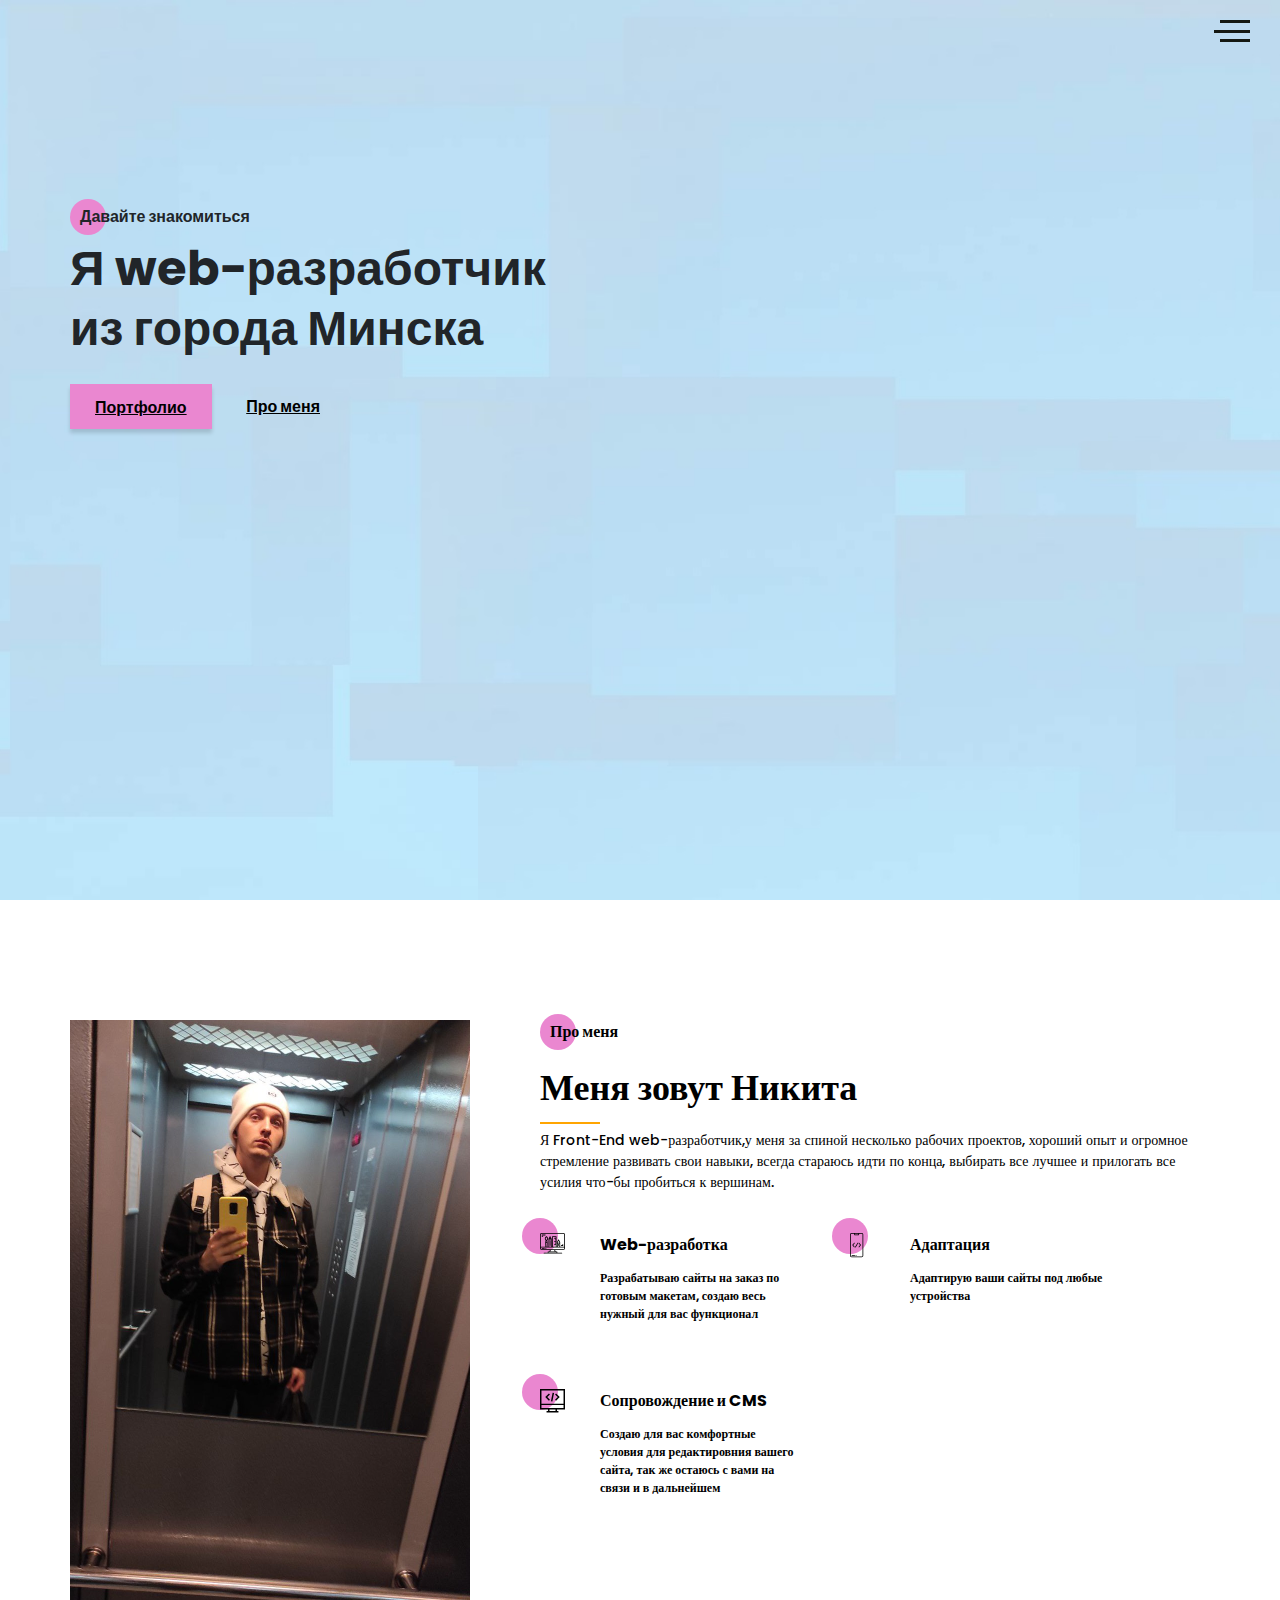
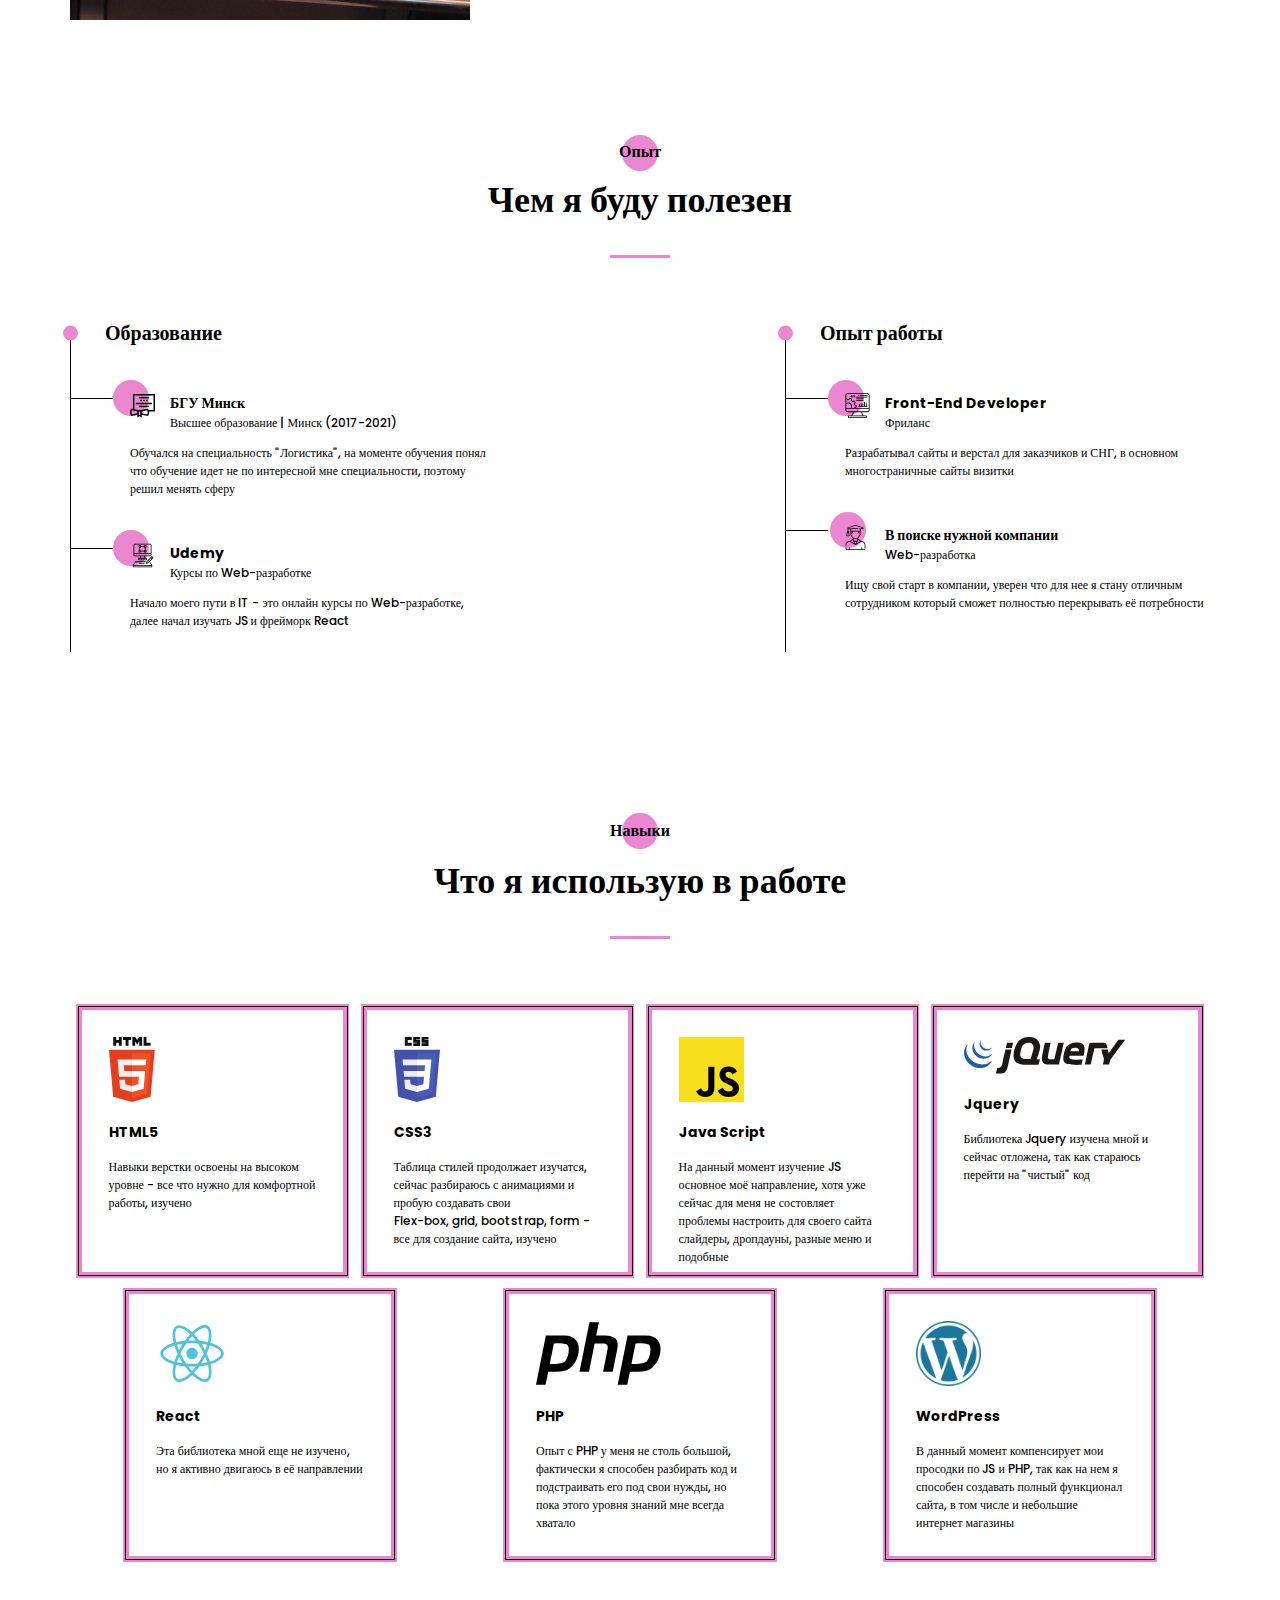
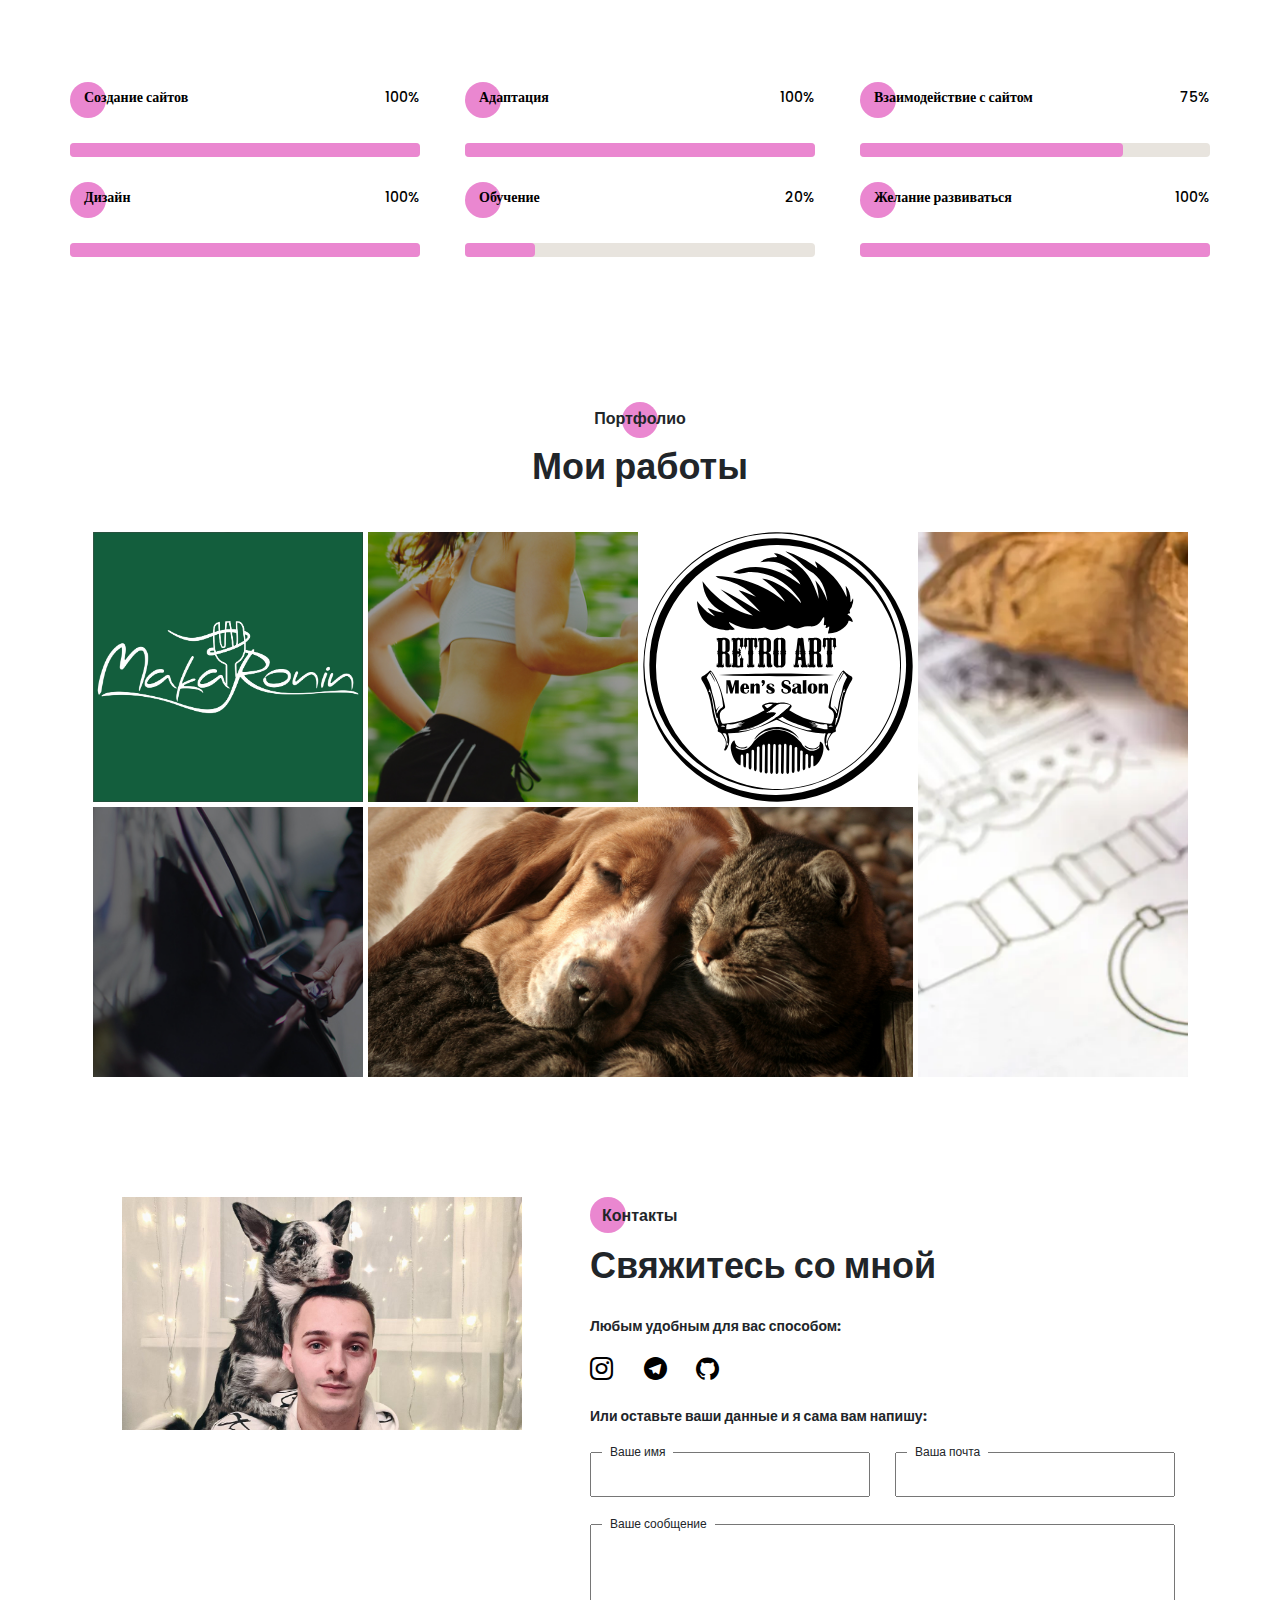
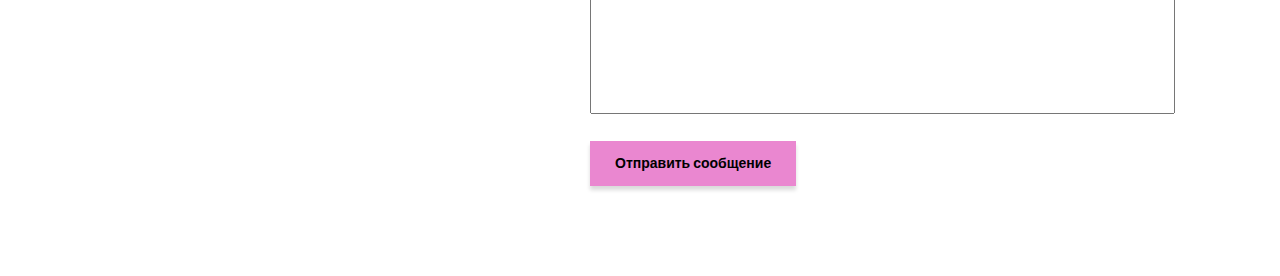
<file: src/index.html>
<!DOCTYPE html>
<html lang="ru">
<head>
    <meta charset="UTF-8">
    <meta name="viewport" content="width=device-width, initial-scale=1.0">
    <meta http-equiv="X-UA-Compatible" content="ie=edge">
    <title>Portfolio</title>
    <meta name="title" content="Мое портфолио">
    <meta name="description" content="Здесь вы сможете ознакомиться с моими работами и узнать больше обо мне">

    <!-- Open Graph / Facebook -->
    <meta property="og:type" content="website">
    <meta property="og:url" content="https://metatags.io/">
    <meta property="og:title" content="Мое портфолио">
    <meta property="og:description" content="Здесь вы сможете ознакомиться с моими работами и узнать больше обо мне">
    <meta property="og:image" content="https://metatags.io/assets/meta-tags-16a33a6a8531e519cc0936fbba0ad904e52d35f34a46c97a2c9f6f7dd7d336f2.png">

    <!-- Twitter -->
    <meta property="twitter:card" content="summary_large_image">
    <meta property="twitter:url" content="https://metatags.io/">
    <meta property="twitter:title" content="Мое портфолио">
    <meta property="twitter:description" content="Здесь вы сможете ознакомиться с моими работами и узнать больше обо мне">
    <meta property="twitter:image" content="https://metatags.io/assets/meta-tags-16a33a6a8531e519cc0936fbba0ad904e52d35f34a46c97a2c9f6f7dd7d336f2.png">

    <!-- Favicon  -->
    <link rel="apple-touch-icon" sizes="57x57" href="icons/favicon//apple-icon-57x57.png">
    <link rel="apple-touch-icon" sizes="60x60" href="icons/favicon//apple-icon-60x60.png">
    <link rel="apple-touch-icon" sizes="72x72" href="icons/favicon//apple-icon-72x72.png">
    <link rel="apple-touch-icon" sizes="76x76" href="icons/favicon//apple-icon-76x76.png">
    <link rel="apple-touch-icon" sizes="114x114" href="icons/favicon//apple-icon-114x114.png">
    <link rel="apple-touch-icon" sizes="120x120" href="icons/favicon//apple-icon-120x120.png">
    <link rel="apple-touch-icon" sizes="144x144" href="icons/favicon//apple-icon-144x144.png">
    <link rel="apple-touch-icon" sizes="152x152" href="icons/favicon//apple-icon-152x152.png">
    <link rel="apple-touch-icon" sizes="180x180" href="icons/favicon//apple-icon-180x180.png">
    <link rel="icon" type="image/png" sizes="192x192"  href="icons/favicon//android-icon-192x192.png">
    <link rel="icon" type="image/png" sizes="32x32" href="icons/favicon//favicon-32x32.png">
    <link rel="icon" type="image/png" sizes="96x96" href="icons/favicon//favicon-96x96.png">
    <link rel="icon" type="image/png" sizes="16x16" href="icons/favicon//favicon-16x16.png">
    <link rel="manifest" href="icons/favicon//manifest.json">
    <meta name="msapplication-TileColor" content="#ffffff">
    <meta name="msapplication-TileImage" content="icons/favicon//ms-icon-144x144.png">
    <meta name="theme-color" content="#ffffff">

    <link rel="stylesheet" href="css/style.min.css">
    <link rel="stylesheet" href="css/bootstrap-reboot.min.css">
    <link rel="stylesheet" href="css/fonts.css">
</head>
<body>
    <a class="up" href="#up"><span class="icon-circle-up"></span></a>

    <aside class="sidepanel">
        <a href="https://www.instagram.com/invites/contact/?i=1by5wx8oc9tmt&utm_content=makphuv" class="sidepanel__link"><span class="icon-instagram"></span></a>
        <a href="https://t.me/Milinera" class="sidepanel__link"><span class="icon-telegram"></span></a>
        <a href="#" class="sidepanel__link"><span class="icon-github"></span></a>
        <div class="sidepanel__divider"></div>
        <div class="sidepanel__text"><span>Социальные сети</span></div>
    </aside>

    <div class="menu">
        <div class="menu__block">
            <div class="menu__close">
                <svg width="29" height="30" viewBox="0 0 29 30" fill="none" xmlns="http://www.w3.org/2000/svg">
                    <path d="M17.1568 14.5231L28.4489 3.23075C29.1837 2.49623 29.1837 1.30861 28.4489 0.574085C27.7144 -0.160437 26.5267 -0.160437 25.7922 0.574085L14.4998 11.8665L3.20781 0.574085C2.47295 -0.160437 1.28567 -0.160437 0.551149 0.574085C-0.183716 1.30861 -0.183716 2.49623 0.551149 3.23075L11.8432 14.5231L0.551149 25.8155C-0.183716 26.55 -0.183716 27.7376 0.551149 28.4721C0.917206 28.8385 1.39852 29.0226 1.87948 29.0226C2.36045 29.0226 2.84141 28.8385 3.20781 28.4721L14.4998 17.1798L25.7922 28.4721C26.1586 28.8385 26.6396 29.0226 27.1205 29.0226C27.6015 29.0226 28.0825 28.8385 28.4489 28.4721C29.1837 27.7376 29.1837 26.55 28.4489 25.8155L17.1568 14.5231Z" fill="black"/>
                </svg>
            </div>

            <nav>
                <ul class="menu__list">
                    <li class="menu__link"><a href="#me">ПРО МЕНЯ</a></li>
                    <li class="menu__link"><a href="#resume">МОЙ ОПЫТ</a></li>
                    <li class="menu__link"><a href="#skills">МОИ НАВЫКИ</a></li>
                    <li class="menu__link"><a href="#progect">МОИ РАБОТЫ</a></li>
                    <li class="menu__link"><a href="#contacts">КОНТАКТЫ</a></li>
                </ul>
            </nav>

            <div class="menu__social">
                <a href="">
                    <span class="icon-telegram"></span>
                </a>
                <a href="">
                    <span class="icon-github"></span>                       
                </a>
                <a href="">
                    <span class="icon-instagram"></span>                       
                </a>
            </div>
        </div>
        <div class="menu__overlay"></div>
    </div>

    <section class="promo" id="up">
        <div class="hamburger">
            <span></span>
            <span class="long"></span>
            <span></span>
        </div>
        <div class="container">
            <div class="title title_fz16 promo__subtitle">Давайте знакомиться</div>
            <h1 class="title promo__title title_fz48">Я web-разработчик <br>из города Минска</h1>
            <div class="promo__btns">
                <a href="#" class="promo__link btn">Портфолио</a>
                <a href="#" class="promo__link">Про меня</a>
            </div>
        </div>
    </section>

    <section class="me" id="me">
        <div class="container">
            <img src="img/123.jpg" alt="#" class="me__img">
            <div class="me__blocks">
                <div class="me__mainblock">
                    <h2 class="me__mainblock_subheader">Про меня</h2>
                    <div class="me__mainblock_header">Меня зовут Никита</div>
                    <div class="me__mainblock_wrap"></div>
                    <div class="me__mainblock_descr">Я Front-End web-разработчик,у меня за спиной несколько рабочих проектов, хороший опыт и огромное стремление развивать свои навыки, всегда стараюсь идти по конца, выбирать все лучшее и прилогать все усилия что-бы пробиться к вершинам.</div>
                </div>
                <div class="me__subblock">
                    <div class="me__skills">
                        <img class="me__skills_img" src="icons/about_me/design.svg" alt="">
                        <div class="me__skills_header">Web-разработка</div>
                        <div class="me__skills_descr">Разрабатываю сайты на заказ по готовым макетам, создаю весь нужный для вас функционал</div>
                    </div>
                    <div class="me__skills">
                        <img class="me__skills_img" src="icons/about_me/mobile_dev.svg" alt="">
                        <div class="me__skills_header">Адаптация</div>
                        <div class="me__skills_descr">Адаптирую ваши сайты под любые устройства</div>
                    </div>
                    <div class="me__skills">
                        <img class="me__skills_img" src="icons/about_me/web_development.svg" alt="">
                        <div class="me__skills_header">Сопровождение и CMS</div>
                        <div class="me__skills_descr">Создаю для вас комфортные условия для редактировния вашего сайта, так же остаюсь с вами на связи и в дальнейшем</div>
                    </div>
                </div>
            </div>
        </div>
    </section>

    <section class="resume">
        <div class="container">
            <div class="resume__title">Опыт</div>
            <div class="resume__subtitle">Чем я буду полезен</div>
            <div class="resume__diveder"></div>

            <div class="resume__ul">
                <div class="resume__ul_first">
                    <div class="resume__ul_title">Образование</div>
                    <div class="resume__ul_li">
                        <div class="resume__li_img"><img src="icons/experience/courses.svg" alt=""></div>
                        <div class="resume__li_title">БГУ Минск</div>
                        <div class="resume__li_subtitle">Высшее образование | Минск (2017-2021)</div>
                        <div class="resume__li_descr"> Обучался на специальность "Логистика", на моменте обучения понял что обучение идет не по интересной мне специальности, поэтому решил менять сферу</div>
                    </div>
                    <div class="resume__ul_li">
                        <div class="resume__li_img"><img src="icons/experience/designer.svg" alt=""></div>
                        <div class="resume__li_title">Udemy</div>
                        <div class="resume__li_subtitle">Курсы по Web-разработке </div>
                        <div class="resume__li_descr">Начало моего пути в IT - это онлайн курсы по Web-разработке, далее начал изучать JS и фрейморк React</div>
                    </div>
                </div>

                <div class="resume__ul_second" id="resume">
                    <div class="resume__ul_title">Опыт работы</div>
                    <div class="resume__ul_li">
                        <div class="resume__li_img"><img src="icons/experience/developer.svg" alt=""></div>
                        <div class="resume__li_title">Front-End Developer</div>
                        <div class="resume__li_subtitle">Фриланс</div>
                        <div class="resume__li_descr">Разрабатывал сайты и верстал для заказчиков и СНГ, в основном многостраничные сайты визитки</div>
                    </div>
                    <div class="resume__ul_li">
                        <div class="resume__li_img"><img src="icons/experience/university.svg" alt=""></div>
                        <div class="resume__li_title">В поиске нужной компании</div>
                        <div class="resume__li_subtitle">Web-разработка</div>
                        <div class="resume__li_descr">Ищу свой старт в компании, уверен что для нее я стану отличным сотрудником который сможет полностью перекрывать её потребности</div>
                    </div>
                </div>
            </div>
        </div>
    </section>

    <section class="skills" id="skills">
        <div class="container">
            <h2 class="skills__title">Навыки</h2>
            <div class="skills__subtitle">Что я использую в работе</div>
            <div class="skills__divider"></div>

            <div class="skills__table">
                <div class="skills__wraper">
                    <div class="skills__img"><img src="icons/skills/html5.svg" alt=""></div>
                    <div class="skills__name">HTML5</div>
                    <div class="skills__descr">Навыки верстки освоены на высоком уровне - все что нужно для комфортной работы, изучено</div>
                </div>
                <div class="skills__wraper">
                    <div class="skills__img"><img src="icons/skills/css3.svg" alt=""></div>
                    <div class="skills__name">CSS3</div>
                    <div class="skills__descr">Таблица стилей продолжает изучатся, сейчас разбираюсь с анимациями и пробую создавать свои<br>Flex-box, grid, bootstrap, form - все для создание сайта, изучено</div>
                </div>
                <div class="skills__wraper">
                    <div class="skills__img"><img src="icons/skills/js.svg" alt=""></div>
                    <div class="skills__name">Java Script</div>
                    <div class="skills__descr">На данный момент изучение JS основное моё направление, хотя уже сейчас для меня не состовляет проблемы настроить для своего сайта слайдеры, дропдауны, разные меню и подобные</div>
                </div>
                <div class="skills__wraper">
                    <div class="skills__img"><img src="icons/skills/jquery.svg" alt=""></div>
                    <div class="skills__name">Jquery</div>
                    <div class="skills__descr">Библиотека Jquery изучена мной и сейчас отложена, так как стараюсь перейти на "чистый" код</div>
                </div>
                <div class="skills__wraper">
                    <div class="skills__img"><img src="icons/skills/react.svg" alt=""></div>
                    <div class="skills__name">React</div>
                    <div class="skills__descr">Эта библиотека мной еще не изучено, но я активно двигаюсь в её направлении</div>
                </div>
                <div class="skills__wraper">
                    <div class="skills__img"><img src="icons/skills/php-logo.svg" alt=""></div>
                    <div class="skills__name">PHP</div>
                    <div class="skills__descr">Опыт с PHP у меня не столь большой, фактически я способен разбирать код и подстраивать его под свои нужды, но пока этого уровня знаний мне всегда хватало</div>
                </div>
                <div class="skills__wraper">
                    <div class="skills__img"><img src="icons/skills/WordPress_blue_logo.svg.png" alt=""></div>
                    <div class="skills__name">WordPress</div>
                    <div class="skills__descr">В данный момент компенсирует мои просодки по JS и PHP, так как на нем я способен создавать полный функционал сайта, в том числе и небольшие интернет магазины</div>
                </div>
            </div>

            <div class="skills__points">
                <div class="skills__point">
                    <div class="skills__number">Создание сайтов</div>
                    <div class="skills__percent">100%</div>
                    <div class="skills__case"></div>
                    <div class="skills__complete"></div>
                </div>
                <div class="skills__point">
                    <div class="skills__number">Адаптация</div>
                    <div class="skills__percent">100%</div>
                    <div class="skills__case"></div>
                    <div class="skills__complete"></div>
                </div>
                <div class="skills__point">
                    <div class="skills__number">Взаимодействие с сайтом</div>
                    <div class="skills__percent">75%</div>
                    <div class="skills__case"></div>
                    <div class="skills__complete"></div>
                </div>
                <div class="skills__point">
                    <div class="skills__number">Дизайн</div>
                    <div class="skills__percent">100%</div>
                    <div class="skills__case"></div>
                    <div class="skills__complete"></div>
                </div>
                <div class="skills__point">
                    <div class="skills__number">Обучение</div>
                    <div class="skills__percent">20%</div>
                    <div class="skills__case"></div>
                    <div class="skills__complete"></div>
                </div>
                <div class="skills__point">
                    <div class="skills__number">Желание развиваться</div>
                    <div class="skills__percent">100%</div>
                    <div class="skills__case"></div>
                    <div class="skills__complete"></div>
                </div>
            </div>
        </div>
    </section>

    <section class="progect" id="progect">
        <div class="container">
            <div class="title progect__title title_fz16">Портфолио</div>
            <div class="title progect__subtitle">Мои работы</div>

            <div class="progect__wrapper">
                <a href="https://makaronin.by/" class="progect__item"><img  src="img/works/macprons.jpg" alt=""></a>
                <a href="3.cloak/" class="progect__item"><img class="ocup" src="img/works/pulse.jpg" alt=""><div class="test">Учебный проект</div></a>
                <a href="https://retroart.by/" class="progect__item"><img src="img/works/barber.svg" alt=""></a>
                <a href="https://zavet-mastericons.ru/" class="progect__item horz"><img src="img/works/promo-slider.jpg" alt=""></a>
                <a href="2.UBER/" class="progect__item"><img class="ocup" src="img/works/uber.jpg" alt=""><div class="test">Учебный проект</div></a>
                <a href="https://animal-hospital-3900.business.site/" class="progect__item vert"><img src="img/works/zoo.jpg" alt=""></a>
            </div>
        </div>
    </section>

    <section class="contacts" id="contacts">
        <div class="container">
            <div class="contacts__wrapper">
                <div class="contacts__photo">
                    <img src="img/321.jpg" alt="photo">
                </div>
                <div class="contacts__descr">
                    <h2 class="title title_fz16 contacts__title">Контакты</h2>
                    <div class="title title_fz36 contacts__subtitle">Свяжитесь со мной</div>
                    <div class="divider"></div>

                    <div class="title title_fz14 contacts__text">
                        Любым удобным для вас способом:
                    </div>
                    <div class="contacts__social">
                        <a href="https://www.instagram.com/invites/contact/?i=1by5wx8oc9tmt&utm_content=makphuv" class="contacts__link">
                            <span class="icon-instagram"></span>
                        </a>
                        <a href="https://t.me/Milinera" class="contacts__link">
                            <span class="icon-telegram"></span>
                        </a>
                        <a href="#" class="contacts__link">
                            <span class="icon-github"></span>
                        </a>
                    </div>
                    <div class="title title_fz14 contacts__text">
                        Или оставьте ваши данные и я сама вам напишу:
                    </div>

                    <form action="#" class="contacts__form">
                        <div class="contacts__input">
                            <input name="name" id="name" type="text">
                            <label for="name">Ваше имя</label>
                        </div>
                        <div class="contacts__input">
                            <input name="email" id="email" type="email">
                            <label for="email">Ваша почта</label>
                        </div>
                        <div class="contacts__textarea">
                            <textarea name="text" id="text"></textarea>
                            <label for="text">Ваше сообщение</label>
                        </div>
                        <div class="contacts__btn_form">
                            <button class="contacts__btn btn">Отправить сообщение</button>
                        </div>
                    </form>
                </div>
            </div>
        </div>
    </section>

    <script src="js/script.js"></script>
</body>
</html>
</file>
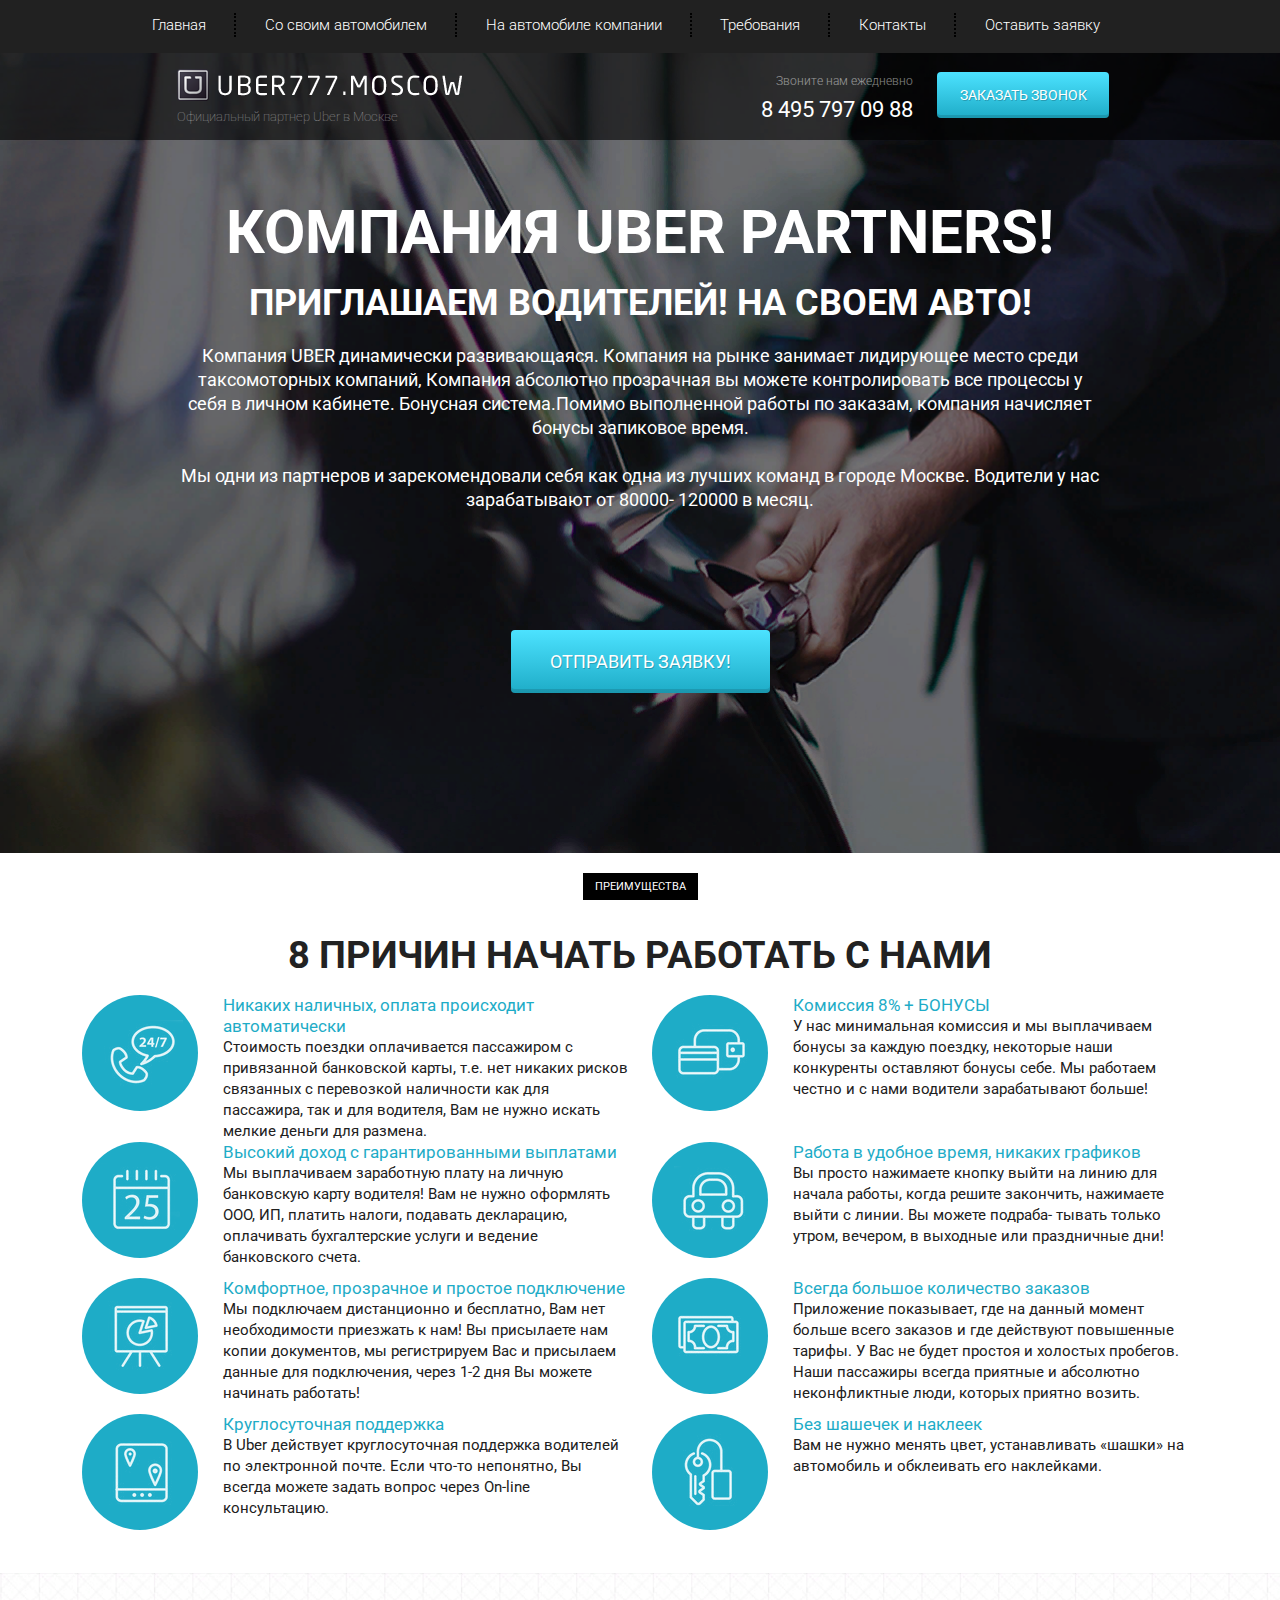
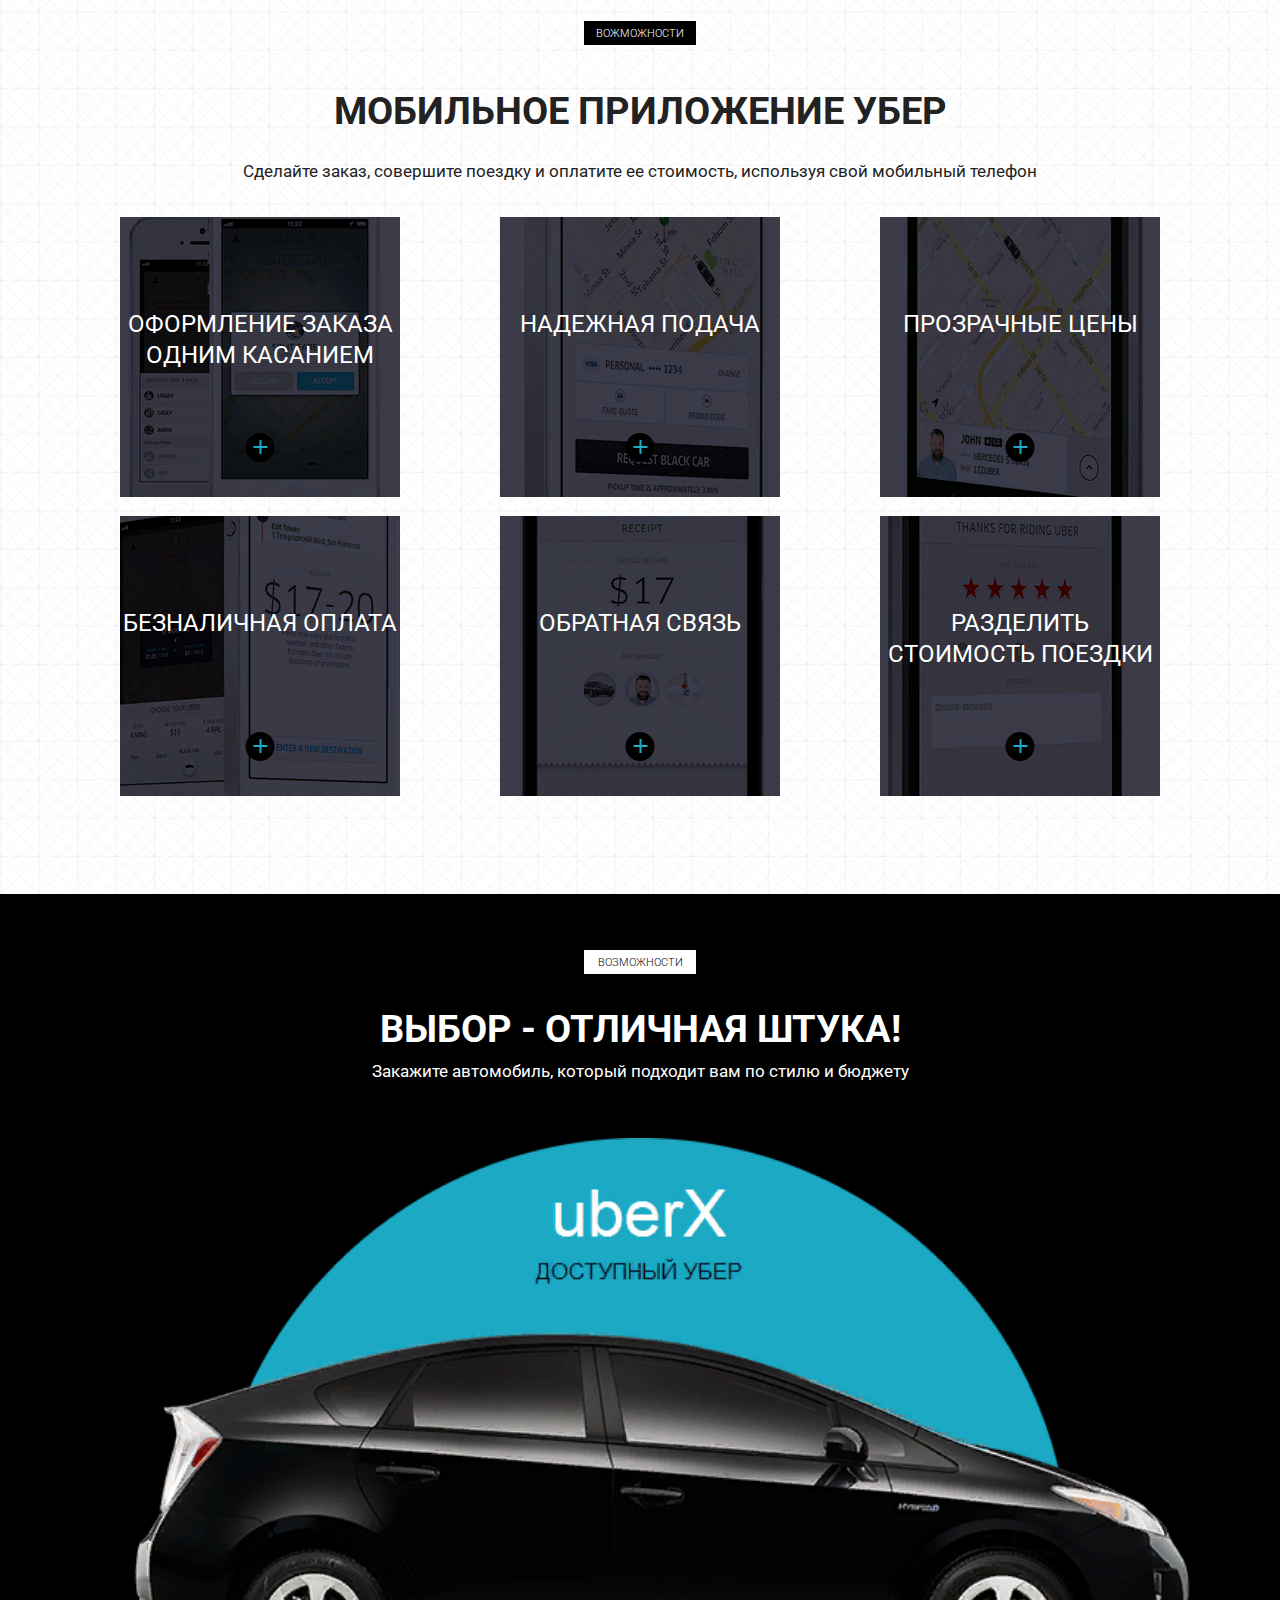
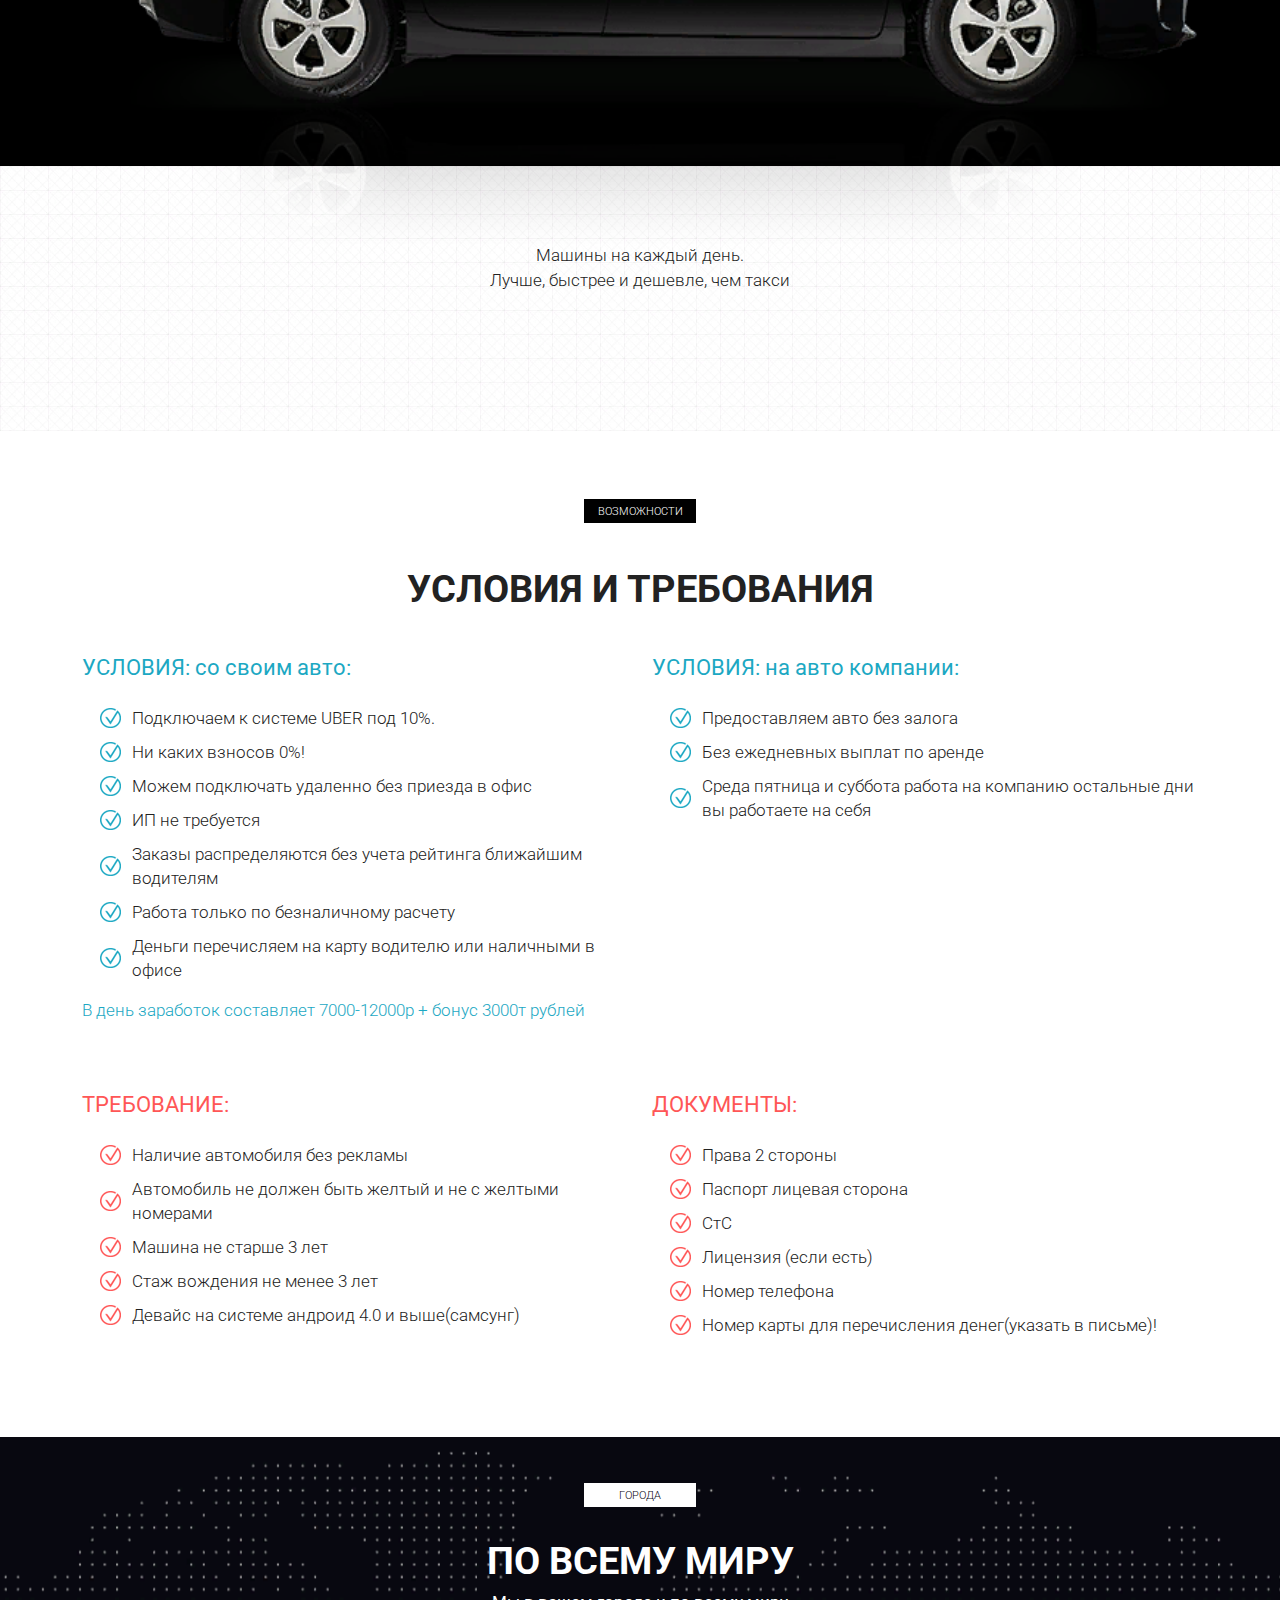
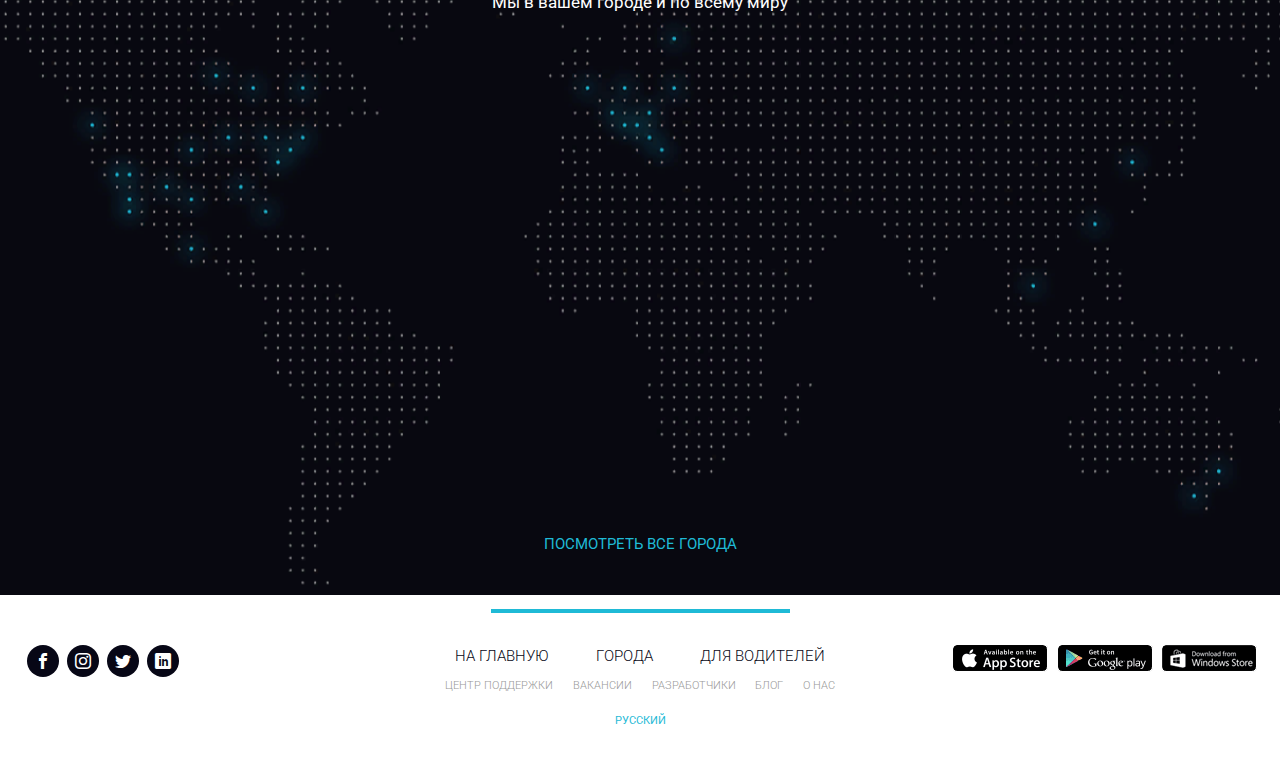
<file: src/2.UBER/index.html>
<!DOCTYPE html>
<html lang="en">
<head>
    <meta charset="UTF-8">
    <meta http-equiv="X-UA-Compatible" content="IE=edge">
    <meta name="viewport" content="width=device-width, initial-scale=1.0">
    <title>UBER</title>
    <link href="https://fonts.googleapis.com/css2?family=Roboto:wght@300;400;700&display=swap" rel="stylesheet">
    <link rel="stylesheet" href="css/fontsicons.css">
    <link rel="stylesheet" href="css/bootstrap-grid.min.css">
    <link rel="stylesheet" href="css/bootstrap-reboot.min.css">
    <link rel="stylesheet" href="css/style.min.css">

</head>
<body>
    <div class="header_back">

    </div>
    <header id="header">
        <nav>
            <div class="container">
                <ul class="menu">
                    <li class="menu_item"><a href="#header" class="menu_link">Главная</a></li>
                    <li class="menu_item"><a href="#require_title" class="menu_link">Со своим автомобилем</a></li>
                    <li class="menu_item"><a href="#require_block" class="menu_link">На автомобиле компании</a></li>
                    <li class="menu_item"><a href="#require_block " class="menu_link">Требования</a></li>
                    <li class="menu_item"><a href="#footer_divider" class="menu_link">Контакты</a></li>
                    <li class="menu_item"><a href="#" class="menu_link">Оставить заявку</a></li>
                </ul>
            </div>
            <div class="hamburger">
                <span></span>
                <span></span>
                <span></span>
            </div>
        </nav>
        <div class="supheader">
            <div class="container">
                <div class="row">
                    <div class="col-6 col-md-4 offset-md-1">
                        <a href="#" class="supheader_logo"><img src="img/Uber.png" alt="logo"></a>
                        <div class="supheader_official">Официальный партнер Uber в Москве</div>
                    </div>
    
                    <div class="xs-hidden col-6 col-md-3 offset-md-1 col-xl-2 offset-xl-2">
                        <div class="supheader_call">Звоните нам ежедневно</div>
                        <a href="tel:84957970988" class="supheader_phone">8 495 797 09 88</a>
                    </div>
    
                    <div class="col-md-3 col-xl-2 col-6">
                        <a href="tel:84957970988" class="xs-visible supheader_phone">8 495 797 09 88</a>
                        <button class="supheader_btn">заказать звонок</button>
                    </div>
                </div>
            </div>
        </div>
    </header>

    <section class="promo" id="promo">
        <div class="container">
            <div class="row">
                <div class="col-md-12 offset-md-0 col-lg-10 offset-lg-1">
                    <h1 class="promo_header">КОМПАНИЯ UBER PARTNERS!</h1>
                    <h2 class="promo_supheader">ПРИГЛАШАЕМ ВОДИТЕЛЕЙ! НА СВОЕМ АВТО!</h2>
                    <div class="promo_descr">Компания UBER  динамически развивающаяся. Компания на рынке занимает лидирующее место среди таксомоторных компаний, Компания абсолютно прозрачная вы можете контролировать все процессы у себя в личном кабинете. Бонуcная система.Помимо выполненной работы по заказам, компания начисляет бонусы запиковое время.
                    <br><br>
                    Мы одни из партнеров и зарекомендовали себя как одна из лучших команд в городе Москве.  Водители у нас зарабатывают от 80000- 120000 в месяц.</div>
                    <button class="promo_btn">ОТПРАВИТЬ ЗАЯВКУ!</button>
                </div>
            </div>
        </div>
    </section>

    <section class="reasons" id="reasons">
        <div class="container">
            <div class="reasons_plus">преимущества</div>

            <h2 class="reasons_header">8 причин начать работать с нами</h2>

            <div class="row">
                <div class="col-12 col-md-6">
                    <div class="reasons_round">
                        <img src="icons/1.png" alt="#" class="reasons_img">
                    </div>
                    <div class="reasons_descr">Никаких наличных, оплата происходит автоматически </div>
                    <div class="reasons_supdescr">Стоимость поездки оплачивается пассажиром с привязанной банковской карты, т.е. нет никаких рисков связанных с перевозкой наличности как для пассажира, так и для водителя, Вам не нужно искать мелкие деньги для размена.
                    </div>
                </div>
                <div class="col-12 col-md-6">
                    <div class="reasons_round">
                        <img src="icons/2.png" alt="#" class="reasons_img">
                    </div>
                    <div class="reasons_descr">Комиссия 8% + БОНУСЫ </div>
                    <div class="reasons_supdescr">У нас минимальная комиссия и мы выплачиваем бонусы за каждую поездку, некоторые наши конкуренты оставляют бонусы себе. Мы работаем честно и с нами водители зарабатывают больше!
                    </div>
                </div>
                <div class="col-12 col-md-6">
                    <div class="reasons_round">
                        <img src="icons/3.png" alt="#" class="reasons_img">
                    </div>
                    <div class="reasons_descr">Высокий доход с гарантированными выплатами </div>
                    <div class="reasons_supdescr">Мы выплачиваем заработную плату на личную банковскую карту водителя! Вам не нужно оформлять ООО, ИП, платить налоги, подавать декларацию, оплачивать бухгалтерские услуги и ведение банковского счета.
                    </div>
                </div>
                <div class="col-12 col-md-6">
                    <div class="reasons_round">
                        <img src="icons/4.png" alt="#" class="reasons_img">
                    </div>

                    <div class="reasons_descr">Работа в удобное время, никаких графиков </div>
                    <div class="reasons_supdescr">Вы просто нажимаете кнопку выйти на линию для начала работы, когда решите закончить, нажимаете выйти с линии. Вы можете подраба-
                        тывать только утром, вечером, в выходные или праздничные дни! 
                    </div>
                </div>
                <div class="col-12 col-md-6">
                    <div class="reasons_round">
                        <img src="icons/5.png" alt="#" class="reasons_img">
                    </div>

                    <div class="reasons_descr">Комфортное, прозрачное и простое подключение</div>
                    <div class="reasons_supdescr">Мы подключаем дистанционно и бесплатно, Вам нет необходимости приезжать к нам! Вы присылаете нам копии документов, мы регистрируем Вас и присылаем данные для подключения, через 1-2 дня Вы можете начинать работать!</div>
                </div>
                <div class="col-12 col-md-6">
                    <div class="reasons_round">
                        <img src="icons/6.png" alt="#" class="reasons_img">
                    </div>
                    <div class="reasons_descr">Всегда большое количество заказов </div>
                    <div class="reasons_supdescr">Приложение показывает, где на данный момент больше всего заказов и где действуют повышенные тарифы. У Вас не будет простоя и холостых пробегов. Наши пассажиры всегда приятные и абсолютно неконфликтные люди, которых приятно возить. </div>
                </div>
                <div class="col-12 col-md-6">
                    <div class="reasons_round">
                        <img src="icons/7.png" alt="#" class="reasons_img">
                    </div>

                    <div class="reasons_descr">Круглосуточная поддержка </div>
                    <div class="reasons_supdescr">В Uber действует круглосуточная поддержка водителей по электронной почте. Если что-то непонятно, Вы всегда можете задать вопрос через On-line консультацию.</div>
                </div>
                <div class="col-12 col-md-6">
                    <div class="reasons_round">
                        <img src="icons/8.png" alt="#" class="reasons_img">
                    </div>
                    <div class="reasons_descr">Без шашечек и наклеек </div>
                    <div class="reasons_supdescr">Вам не нужно менять цвет, устанавливать «шашки» на автомобиль и обклеивать его наклейками.</div>
                </div>
            </div>
        </div>
    </section>

    <section class="mobile" id="mobile">
        <div class="container">
            <div class="label">Вожможности</div>
            <div class="title">мобильное приложение убер</div>
            <div class="subtitle">Сделайте заказ, совершите поездку и оплатите ее стоимость, используя свой мобильный телефон</div>

            <div class="row">
                <div class="col-md-4 col-6">
                    <div class="mobile_item mobile_item_1">
                        <div class="mobile_item_suptitle">оформление заказа одним касанием</div>
                        <div class="mobile_item_plus"></div>
                    </div>
                </div>
                <div class="col-md-4 col-6">
                    <div class="mobile_item mobile_item_2">
                        <div class="mobile_item_suptitle">надежная подача</div>
                        <div class="mobile_item_plus"></div>
                    </div>
                </div>
                <div class="col-md-4 col-6">
                    <div class="mobile_item mobile_item_3">
                        <div class="mobile_item_suptitle">прозрачные цены</div>
                        <div class="mobile_item_plus"></div>
                    </div>
                </div>
                <div class="col-md-4 col-6">
                    <div class="mobile_item mobile_item_4">
                        <div class="mobile_item_suptitle">безналичная оплата</div>
                        <div class="mobile_item_plus"></div>
                    </div>
                </div>
                <div class="col-md-4 col-6">
                    <div class="mobile_item mobile_item_5">
                        <div class="mobile_item_suptitle">обратная связь</div>
                        <div class="mobile_item_plus"></div>
                    </div>
                </div>
                <div class="col-md-4 col-6">
                    <div class="mobile_item mobile_item_6">
                        <div class="mobile_item_suptitle">разделить стоимость поездки</div>
                        <div class="mobile_item_plus"></div>
                    </div>
                </div>
            </div>
        </div>
    </section>

    <section class="car" id="car">
        <div class="container">
            <div class="label">Возможности</div>
            <div class="title">Выбор - отличная штука!</div>
            <div class="subtitle">Закажите автомобиль, который подходит вам по стилю и бюджету</div>
            <img src="img/car.png" alt="" class="car_img">
            <div class="car_discr">Машины на каждый день.<br>Лучше, быстрее и дешевле, чем такси</div>
        </div>
    </section>

    <section class="require" id=""require>
        <div class="container">
            <div class="label">возможности</div>
            <div class="title">условия и требования</div>
            <div class="row">
                <div class="col-md-6" id="require_block">
                    <div class="require_block">
                        <div class="require_title" id="require_title">УСЛОВИЯ: со своим авто:</div>
                        <ul class="require_list">
                            <li>Подключаем к системе UBER  под 10%.</li>
                            <li>Ни каких взносов  0%!</li>
                            <li>Можем подключать удаленно без приезда в офис</li>
                            <li>ИП не требуется</li>
                            <li>Заказы распределяются без учета рейтинга ближайшим водителям</li>
                            <li>Работа только по безналичному расчету</li>
                            <li>Деньги перечисляем на карту водителю или наличными в офисе</li>
                        </ul>
                        <div class="require_descr">В день заработок составляет 7000-12000р + бонус 3000т рублей</div>
                    </div>
                </div>
                <div class="col-md-6">
                    <div class="require_block">
                        <div class="require_title">УСЛОВИЯ: на авто компании:</div>
                        <ul class="require_list">
                            <li>Предоставляем авто без залога</li>
                            <li>Без ежедневных выплат по аренде</li>
                            <li>Среда пятница и суббота работа на компанию остальные дни вы работаете на себя</li>
                        </ul>
                    </div>
                </div>
                <div class="col-md-6">
                    <div class="require_block require_block_nmb warning">
                        <div class="require_title">ТРЕБОВАНИЕ:</div>
                        <ul class="require_list">
                            <li>Наличие автомобиля без рекламы</li>
                            <li>Автомобиль не должен быть желтый и не с желтыми номерами</li>
                            <li>Машина не старше 3 лет</li>
                            <li>Стаж вождения не менее 3 лет</li>
                            <li>Девайс на системе андроид 4.0 и выше(самсунг)</li>
                        </ul>
                    </div>
                </div>
                <div class="col-md-6">
                    <div class="require_block require_block_nmb warning">
                        <div class="require_title">ДОКУМЕНТЫ:</div>
                        <ul class="require_list">
                            <li>Права 2 стороны</li>
                            <li>Паспорт лицевая сторона</li>
                            <li>СтС</li>
                            <li>Лицензия (если есть)</li>
                            <li>Номер телефона</li>
                            <li>Номер карты для перечисления денег(указать в письме)!</li>
                        </ul>
                    </div>
                </div>
            </div>
        </div>
    </section>

    <section class="world" id="world">
        <div class="container">
            <div class="label">города</div>
            <div class="title">По всему миру</div>
            <div class="sub_title">Мы в вашем городе и по всему миру</div>
            <a href="#" class="world_link">посмотреть все города</a>
        </div>
    </section>

    <footer>
        <div class="footer_divider" id="footer_divider"></div>
        <div class="footer_wrapper">
            <div>
                <div class="footer_social">
                    <a href="#" class="footer_social_item">
                        <span class="icon-facebook"></span>
                    </a>
                    <a href="#" class="footer_social_item">
                        <span class="icon-instagram"></span>
                    </a>
                    <a href="#" class="footer_social_item">
                        <span class="icon-twitter"></span>
                    </a>
                    <a href="#" class="footer_social_item">
                        <span class="icon-linkedin"></span>
                    </a>
                </div>
            </div>
            <div>
                <div class="footer_links">
                    <div class="footer_links_main">
                        <a href="#">на главную</a>
                        <a href="#">города</a>
                        <a href="#">для водителей</a>
                    </div>
                    <div class="footer_links_sub">
                        <a href="#">центр поддержки</a>
                        <a href="#">вакансии</a>
                        <a href="#">разработчики</a>
                        <a href="#">блог</a>
                        <a href="#">о нас</a>
                    </div>
                    <a href="#" class="footer_links_lang">Русский</a>
                </div>
            </div>
            <div>
                <div class="footer_mobile">
                    <a href="#">
                        <img src="img/image_part_001.png" alt="App Store">
                    </a>
                    <a href="#">
                        <img src="img/image_part_002.png" alt="Google play">
                    </a>
                    <a href="#">
                        <img src="img/image_part_003.png" alt="Windows store">
                    </a>
                </div>
            </div>
        </div>
    </footer>  
    
    <script src="js/script.js"></script>
</body>
</html>
</file>
<file: src/css/fonts.css>
@font-face {
  font-family: 'icomoon';
  src:  url('../fonts/icon/icomoon.eot?5xj7e0');
  src:  url('../fonts/icon/icomoon.eot?5xj7e0#iefix') format('embedded-opentype'),
    url('../fonts/icon/icomoon.ttf?5xj7e0') format('truetype'),
    url('../fonts/icon/icomoon.woff?5xj7e0') format('woff'),
    url('../fonts/icon/icomoon.svg?5xj7e0#icomoon') format('svg');
  font-weight: normal;
  font-style: normal;
}

[class^="icon-"], [class*=" icon-"] {
  /* use !important to prevent issues with browser extensions that change fonts */
  font-family: 'icomoon' !important;
  font-style: normal;
  font-weight: normal;
  font-variant: normal;
  text-transform: none;
  line-height: 1;
  
  /* Enable Ligatures ================ */
  letter-spacing: 0;
  -webkit-font-feature-settings: "liga";
  -moz-font-feature-settings: "liga=1";
  -moz-font-feature-settings: "liga";
  -ms-font-feature-settings: "liga" 1;
  font-feature-settings: "liga";
  -webkit-font-variant-ligatures: discretionary-ligatures;
  font-variant-ligatures: discretionary-ligatures;

  /* Better Font Rendering =========== */
  -webkit-font-smoothing: antialiased;
  -moz-osx-font-smoothing: grayscale;
}

.icon-instagram:before {
  content: "\ea92";
}
.icon-telegram:before {
  content: "\ea95";
}
.icon-github:before {
  content: "\eab0";
}
</file>
<file: src/2.UBER/css/fontsicons.css>
@font-face {
  font-family: 'icomoon';
  src:  url('../fonts/icomoon.svg');
  src:  url('../fonts/icomoon.eot') format('embedded-opentype'),
    url('../fonts/icomoon.ttf') format('truetype'),
    url('../fonts/icomoon.woff') format('woff'),
    url('../fonts/icomoon.svg') format('svg');
  font-weight: normal;
  font-style: normal;
  font-display: block;
}

[class^="icon-"], [class*=" icon-"] {
  /* use !important to prevent issues with browser extensions that change fonts */
  font-family: 'icomoon' !important;
  font-style: normal;
  font-weight: normal;
  font-variant: normal;
  text-transform: none;
  line-height: 1;

  /* Better Font Rendering =========== */
  -webkit-font-smoothing: antialiased;
  -moz-osx-font-smoothing: grayscale;
}

.icon-facebook:before {
  content: "\ea90";
}
.icon-instagram:before {
  content: "\ea92";
}
.icon-twitter:before {
  content: "\ea96";
}
.icon-linkedin:before {
  content: "\eac9";
}
</file>
<file: src/css/style.min.css>
@import"https://fonts.googleapis.com/css2?family=Poppins:wght@500;700&display=swap";.skills__wraper{position:relative}.skills__wraper:after{position:absolute;top:0;bottom:0;left:0;right:0;content:"";z-index:-1;margin:-1%;-webkit-box-shadow:inset 0 0 0 6px #ea87d0;box-shadow:inset 0 0 0 6px #ea87d0;-webkit-animation:anim-progect__item 16s linear infinite;animation:anim-progect__item 16s linear infinite}.skills__wraper:before{position:absolute;top:0;bottom:0;left:0;right:0;content:"";z-index:-1;margin:-1%;-webkit-box-shadow:inset 0 0 0 6px #ea87d0;box-shadow:inset 0 0 0 6px #ea87d0;-webkit-animation:anim-progect__item 16s linear infinite;animation:anim-progect__item 16s linear infinite}.skills__wraper:before{-webkit-animation-delay:-8s;animation-delay:-8s}@-webkit-keyframes anim-progect__item{0%,100%{clip:rect(0px, 276px, 6px, 0px)}25%{clip:rect(0px, 6px, 276px, 0px)}50%{clip:rect(268px, 276px, 276px, 0px)}75%{clip:rect(0px, 276px, 276px, 268px)}}@keyframes anim-progect__item{0%,100%{clip:rect(0px, 276px, 6px, 0px)}25%{clip:rect(0px, 6px, 276px, 0px)}50%{clip:rect(268px, 276px, 276px, 0px)}75%{clip:rect(0px, 276px, 276px, 268px)}}*{font-family:"Poppins",sans-serif;margin:0;padding:0;-webkit-box-sizing:border-box;box-sizing:border-box}.container{width:1140px;margin:0 auto}.promo{min-height:100vh;position:relative;background:url("../img/main_bg.jpg") no-repeat 50%/cover;padding-top:205px}.promo__title{margin-top:10px}.promo__subtitle{z-index:2;padding-left:10px;position:relative}.promo__subtitle:before{content:"";width:36px;height:36px;background-color:#ea87d0;position:absolute;border-radius:100%;z-index:-1;top:-25%;left:0}.promo__btns{margin-top:25px;display:-webkit-box;display:-ms-flexbox;display:flex;width:250px;-webkit-box-align:center;-ms-flex-align:center;align-items:center;-webkit-box-pack:justify;-ms-flex-pack:justify;justify-content:space-between}.promo__link{color:#000;font-weight:bold}.promo__link:hover{color:#000;text-decoration:none}.title{font-weight:bold;font-size:36px;line-height:60px}.title_fz16{font-size:16px;line-height:24px}.title_fz48{font-size:48px}.title_fz14{font-size:14px;line-height:21px}.btn{height:45px;background:#ea87d0;-webkit-box-shadow:0px 4px 4px rgba(0,0,0,.15);box-shadow:0px 4px 4px rgba(0,0,0,.15);padding:12px 25px}.sidepanel{height:340px;display:-webkit-box;display:-ms-flexbox;display:flex;-webkit-box-orient:vertical;-webkit-box-direction:normal;-ms-flex-direction:column;flex-direction:column;-webkit-box-pack:justify;-ms-flex-pack:justify;justify-content:space-between;position:fixed;z-index:3;top:230px;left:50px;-webkit-box-align:center;-ms-flex-align:center;align-items:center}.sidepanel__divider{width:2px;height:70px;background-color:#000}.sidepanel__text{height:150px;width:25px}.sidepanel__text span{width:150px;-webkit-transform:rotate(-90deg) translate(-30%, -260%);transform:rotate(-90deg) translate(-30%, -260%);display:block}.sidepanel a{text-decoration:none}.sidepanel a span{color:#000;display:block;-webkit-transform:rotate(-90deg);transform:rotate(-90deg)}.hamburger{position:fixed;top:20px;right:30px;height:22px;display:-webkit-box;display:-ms-flexbox;display:flex;-webkit-box-orient:vertical;-webkit-box-direction:normal;-ms-flex-direction:column;flex-direction:column;-webkit-box-pack:justify;-ms-flex-pack:justify;justify-content:space-between;-webkit-box-align:end;-ms-flex-align:end;align-items:flex-end;cursor:pointer}.hamburger:hover span{background-color:#ea87d0}.hamburger span{width:30px;height:3px;background-color:#151812;display:block}.hamburger span.long{width:36px}.menu{position:fixed;top:0;left:-100%;width:100%;height:100vh;z-index:10;visibility:hidden;opacity:0;-webkit-transition:all .6s;transition:all .6s}.menu.active{left:0%;visibility:visible;opacity:1}.menu__block{position:relative;width:345px;background-color:#ea87d0;height:100%;-webkit-transition:all .6s;transition:all .6s;padding-top:140px;padding-left:40px;z-index:10}.menu__close{position:absolute;top:25px;right:25px;cursor:pointer}.menu__list{list-style-type:none;padding-left:45px}.menu__link{position:relative;font-family:"Poppins";font-size:24px;line-height:36px;margin-bottom:15px}.menu__link:before{content:"";position:absolute;left:-35px;top:10px;width:15px;height:15px;border:1px solid #000;border-radius:100%}.menu__link:hover:before{background-color:#fff}.menu__link a{color:#fff;text-decoration:none;-webkit-transform:.6s;transform:.6s}.menu__link a:hover{color:#000}.menu__social{width:200px;position:absolute;display:-webkit-box;display:-ms-flexbox;display:flex;-ms-flex-pack:distribute;justify-content:space-around;-webkit-box-align:center;-ms-flex-align:center;align-items:center;bottom:50px;left:50%;-webkit-transform:translateX(-50%);transform:translateX(-50%)}.menu__social a{text-decoration:none}.menu__social a span{text-decoration:none;color:#000;font-size:25px}.menu__social a span:hover{color:#fff}.menu__overlay{top:0;position:fixed;left:0;width:100%;height:100%;background-color:#fff;opacity:.75}.me{min-height:600px;margin-top:120px}.me__img{position:absolute;float:left;display:block;width:400px;height:600px}.me__mainblock{margin-left:470px;display:-webkit-box;display:-ms-flexbox;display:flex;-webkit-box-orient:vertical;-webkit-box-direction:normal;-ms-flex-direction:column;flex-direction:column}.me__mainblock_subheader{z-index:2;padding-left:10px;position:relative;font-family:"Poppins";font-style:normal;font-weight:700;font-size:16px;line-height:24px;color:#000}.me__mainblock_subheader:before{content:"";width:36px;height:36px;background-color:#ea87d0;position:absolute;border-radius:100%;z-index:-1;top:-25%;left:0}.me__mainblock_header{margin-top:6px;font-family:"Poppins";font-style:normal;font-weight:700;font-size:36px;line-height:60px;color:#000}.me__mainblock_wrap{margin-top:4px;width:60px;height:2px;background-color:#ffa501}.me__mainblock_descr{width:100%;margin-top:6px;font-family:"Poppins";font-style:normal;font-weight:500;font-size:14px;line-height:21px;color:#000}.me__subblock{margin-left:470px;display:-webkit-box;display:-ms-flexbox;display:flex;-webkit-box-align:start;-ms-flex-align:start;align-items:flex-start;-ms-flex-wrap:wrap;flex-wrap:wrap}.me__blocks{display:-webkit-box;display:-ms-flexbox;display:flex;-webkit-box-orient:vertical;-webkit-box-direction:normal;-ms-flex-direction:column;flex-direction:column}.me__skills{margin-top:40px;width:260px;height:116px;z-index:2;position:relative}.me__skills:before{content:"";width:36px;height:36px;background-color:#ea87d0;position:absolute;border-radius:100%;z-index:-1;top:-25%;left:0}.me__skills:before{top:-13%;left:-7%}.me__skills:nth-child(1){margin-right:50px}.me__skills_img{float:left}.me__skills_descr{margin-top:12px;margin-left:60px;font-family:"Poppins";font-style:normal;font-weight:700;font-size:12px;line-height:18px;color:#000}.me__skills_header{margin-left:60px;font-family:"Poppins";font-style:normal;font-weight:700;font-size:16px;color:#000}.resume{min-height:559px;margin-top:120px}.resume__title{position:relative;font-family:"Poppins";font-style:normal;font-weight:700;font-size:16px;line-height:24px;color:#000;text-align:center}.resume__title:before{content:"";width:36px;height:36px;background-color:#ea87d0;position:absolute;border-radius:100%;z-index:-1;top:-25%;left:0}.resume__title::before{top:-20%;left:50%;-webkit-transform:translateX(-50%);transform:translateX(-50%)}.resume__subtitle{margin-top:6px;font-family:"Poppins";font-style:normal;font-weight:700;font-size:36px;line-height:60px;color:#000;text-align:center}.resume__diveder{margin:0 auto;margin-top:25px;width:60px;height:3px;background-color:#ea87d0}.resume__ul{display:-webkit-box;display:-ms-flexbox;display:flex;-webkit-box-pack:justify;-ms-flex-pack:justify;justify-content:space-between;margin-top:60px;position:relative}.resume__ul_first{width:425px;position:relative}.resume__ul_first::after{content:" ";width:1px;height:100%;position:absolute;top:22px;left:0;background-color:#000}.resume__ul_second{width:425px;position:relative}.resume__ul_second::after{content:" ";width:1px;height:100%;position:absolute;top:22px;left:0;background-color:#000}.resume__ul_title{position:relative;padding-left:35px;font-family:"Poppins";font-style:normal;font-weight:700;font-size:20px;line-height:30px;color:#000;margin-bottom:45px}.resume__ul_title:before{content:"";width:36px;height:36px;background-color:#ea87d0;position:absolute;border-radius:100%;z-index:-1;top:-25%;left:0}.resume__ul_title::before{top:50%;-webkit-transform:translateY(-50%);transform:translateY(-50%);left:-7px;width:15px;height:15px}.resume__ul_li{margin-top:45px}.resume__li_img{margin-left:60px;position:relative;float:left}.resume__li_img:before{content:"";width:36px;height:36px;background-color:#ea87d0;position:absolute;border-radius:100%;z-index:-1;top:-25%;left:0}.resume__li_img::before{top:-51%;left:-70%}.resume__li_img::after{width:43px;height:1px;background-color:#000;top:20%;left:-60px;content:" ";position:absolute}.resume__li_title{margin-left:100px;font-family:"Poppins";font-style:normal;font-weight:700;font-size:14px;line-height:21px;color:#000}.resume__li_subtitle{margin-left:100px;font-family:"Poppins";font-style:normal;font-weight:500;font-size:12px;line-height:18px;color:#000}.resume__li_descr{margin-left:60px;margin-top:12px;font-family:"Poppins";font-style:normal;font-weight:500;font-size:12px;line-height:18px;color:#000}.skills{margin-top:120px;min-height:1024px}.skills__title{text-align:center;font-family:"Poppins";font-style:normal;font-weight:700;font-size:16px;line-height:24px;color:#000;position:relative}.skills__title:before{content:"";width:36px;height:36px;background-color:#ea87d0;position:absolute;border-radius:100%;z-index:-1;top:-25%;left:0}.skills__title::before{left:50%;-webkit-transform:translateX(-50%);transform:translateX(-50%)}.skills__subtitle{text-align:center;font-family:"Poppins";font-style:normal;font-weight:700;font-size:36px;line-height:60px;color:#000;margin-top:6px}.skills__divider{width:60px;height:3px;background-color:#ea87d0;margin:0 auto;margin-top:25px}.skills__table{display:-webkit-box;display:-ms-flexbox;display:flex;-ms-flex-pack:distribute;justify-content:space-around;-ms-flex-wrap:wrap;flex-wrap:wrap;margin-top:60px}.skills__wraper{margin:7px;height:270px;width:270px;padding:30px 30px 25px 30px;border:1px solid #000}.skills__name{margin-top:20px;font-family:"Poppins";font-style:normal;font-weight:700;font-size:14px;line-height:21px;color:#000}.skills__descr{margin-top:15px;font-family:"Poppins";font-style:normal;font-weight:500;font-size:12px;line-height:18px;color:#000}.skills__img img{max-height:65px}.skills__points{display:-webkit-box;display:-ms-flexbox;display:flex;-webkit-box-pack:justify;-ms-flex-pack:justify;justify-content:space-between;-ms-flex-wrap:wrap;flex-wrap:wrap;margin-top:120px}.skills__point{height:70px;width:350px;position:relative;margin:0;margin-bottom:30px}.skills__number{left:14px;position:absolute;text-align:left;font-family:"Poppins";font-style:normal;font-weight:700;font-size:14px;line-height:21px;color:#000}.skills__number:before{content:"";width:36px;height:36px;background-color:#ea87d0;position:absolute;border-radius:100%;z-index:-1;top:-25%;left:0}.skills__number::before{left:-14px}.skills__percent{right:0;position:absolute;text-align:right;font-family:"Poppins";font-style:normal;font-weight:500;font-size:14px;line-height:21px;color:#000}.skills__case{position:absolute;bottom:0;background:#e8e4de;border-radius:4px;width:100%;height:14px}.skills__complete{position:absolute;bottom:0;background:#ea87d0;border-radius:4px;height:14px}.contacts{padding:120px 0 90px 0}.contacts__wrapper{padding:0 35px 0 52px;display:grid;grid-template-columns:400px 585px;-webkit-box-pack:justify;-ms-flex-pack:justify;justify-content:space-between}.contacts__photo img{width:100%}.contacts__descr{padding-top:6px}.contacts__descr .divider{margin:0}.contacts__title{position:relative;padding:1px 0 0 12px}.contacts__title:before{content:"";width:36px;height:36px;background-color:#ea87d0;position:absolute;border-radius:100%;z-index:-1;top:-25%;left:0}.contacts__text,.contacts__social{margin-top:20px}.contacts__link{margin-right:25px;text-decoration:none}.contacts__link span{color:#000;font-size:23px}.contacts__form{margin-top:25px;display:grid;grid-template:45px 190px 45px/repeat(2, 280px);-webkit-box-pack:justify;-ms-flex-pack:justify;justify-content:space-between;row-gap:27px}.contacts__form label{display:block;position:absolute;top:-9px;left:12px;height:18px;padding:0 8px;background-color:#fff;font-size:12px;margin-bottom:0}.contacts__input{position:relative}.contacts__input input{width:100%;height:100%;padding:0 20px;font-size:12px}.contacts__textarea{position:relative;grid-column:1/3}.contacts__textarea textarea{width:100%;height:100%;resize:none;padding:20px;font-size:12px}.contacts__btn{border:none;font-weight:bold;font-size:14px;line-height:21px}.contacts__btn_form{grid-column:1/3}.progect{padding-top:120px}.progect__title{text-align:center;position:relative}.progect__title:before{content:"";width:36px;height:36px;background-color:#ea87d0;position:absolute;border-radius:100%;z-index:-1;top:-25%;left:0}.progect__title:before{top:-20%;left:50%;-webkit-transform:translateX(-50%);transform:translateX(-50%)}.progect__subtitle{text-align:center;margin-top:6px}.progect__wrapper{margin-top:35px;display:grid;grid-template:repeat(2, 270px)/repeat(4, 270px);grid-auto-rows:270px;gap:5px;-webkit-box-pack:center;-ms-flex-pack:center;justify-content:center}.progect__wrapper .horz{grid-row:1/3;grid-column:4/5}.progect__wrapper .vert{grid-column:2/4;grid-row:2/3}.progect__wrapper .progect__item{-webkit-transition:.5s all;transition:.5s all}.progect__wrapper .progect__item:hover{-webkit-transform:scale(1.05);transform:scale(1.05);-webkit-filter:opacity(90%);filter:opacity(90%)}.progect__wrapper .progect__item img{-o-object-fit:cover;object-fit:cover;width:100%;height:100%}.progect__wrapper .ocup{-webkit-transition:.5s all;transition:.5s all}.progect__wrapper .ocup:hover{-webkit-filter:opacity(10%);filter:opacity(10%)}.progect__item{position:relative}.test{position:absolute;top:50%;left:50%;z-index:-1;-webkit-transform:translate(-50%, -50%);transform:translate(-50%, -50%);font-size:36px;color:#000;text-decoration:none;text-align:center}.up{position:fixed;bottom:20px;right:30px;z-index:2;-webkit-transform:.5s;transform:.5s;text-decoration:none;color:#000}.up:hover span{color:#ea87d0}.up span{font-size:30px;line-height:2}@media(max-width: 1439px){.sidepanel{display:none}}@media(max-width: 1200px){.container{max-width:960px}.progect .progect__wrapper{grid-template:repeat(3, 280px)/repeat(3, 280px)}.progect .progect__wrapper .horz{grid-row:1/3;grid-column:3/4}.progect .progect__wrapper .vert{grid-column:1/3;grid-row:3/4}.contacts .contacts__wrapper{grid-template-columns:250px 400px}.contacts .contacts__form{grid-template:30px 220px 60px 80px/50% 50%}}@media(max-width: 992px){.container{max-width:820px}}@media(max-width: 768px){.title_fz48{font-size:36px}.container{max-width:576px}.promo .container{padding:50px 0 50px 140px}.me .me__skills{width:350px}.me .me__mainblock_descr{width:80%}.me .me__mainblock_header{font-size:20px}.me .me__img{display:none}.me .me__blocks{margin-left:30px}.me .me__mainblock,.me .me__subblock{margin-left:0}.resume__ul_first,.resume__ul_second{width:80%}.resume .resume__ul{display:block}.resume .resume__ul_first,.resume .resume__ul_second{margin:0 auto;margin-top:30px}.skills .skills__table{-ms-flex-pack:distribute;justify-content:space-around}.skills .skills__wraper{margin:45px 0px}.skills .skills__point{width:80%;margin:0 auto}.skills .skills__number,.skills .skills__percent{margin-top:15px}.progect .progect__wrapper{grid-template:repeat(4, 280px)/repeat(2, 280px)}.progect .progect__wrapper .horz{grid-row:2/4;grid-column:2/3}.progect .progect__wrapper .vert{grid-column:1/3;grid-row:4/5}.contacts{padding:50px 0}.contacts .contacts__link span{font-size:50px}.contacts .contacts__wrapper{grid-template-columns:80%;padding:0;-ms-flex-pack:distribute;justify-content:space-around}.contacts .contacts__photo{margin-bottom:20px}.contacts .btn{width:100%}}@media(max-width: 576px){.container{max-width:380px}.title_fz48{font-size:25px}.promo{padding-top:120px}.promo .container{padding:23px 0 50px 40px}.progect .progect__wrapper{grid-template:repeat(6, 280px)/repeat(1, 280px)}.progect .progect__wrapper .horz{grid-row:5/6;grid-column:1/2}.progect .progect__wrapper .vert{grid-column:1/2;grid-row:4/5}.skills .skills__subtitle{font-size:25px}}@media(max-width: 380px){.container{max-width:360px}}@media(max-width: 360px){.container{max-width:320px}.promo .container{padding:18px 0 50px 5px}}@media(max-width: 320px){.container{max-width:300px}}/*# sourceMappingURL=style.min.css.map */
</file>
<file: src/2.UBER/css/style.min.css>
*{font-family:"Roboto",sans-serif}a{text-decoration:none}header{position:relative}.header_back{background-color:#000;height:53px}nav{z-index:2;position:fixed;height:53px;background:#212121;top:0px;width:100%}.menu{padding:13px 70px;margin:0;list-style-type:none;display:-webkit-box;display:-ms-flexbox;display:flex;-webkit-box-pack:justify;-ms-flex-pack:justify;justify-content:space-between}.menu .menu_link{font-weight:300;font-size:15px;color:#fff;text-decoration:none}.menu .menu_item{border-right:2px dotted #000;padding-right:28px}.menu .menu_item:last-child{border-right:none}.menu .menu_item a{-webkit-transition:.3s;transition:.3s}.menu .menu_item a:hover{color:#1eacc7}.supheader{z-index:1;width:100%;position:absolute;height:87px;background-color:rgba(0,0,0,.6)}.supheader .supheader_logo{display:block;min-width:100%;margin-top:16px}.supheader .supheader_official{font-weight:100;font-size:13px;color:#fff;opacity:.5;margin-top:6px}.supheader .supheader_call{font-weight:300;font-size:12px;color:#fff;opacity:.5;margin-top:19px;text-align:right}.supheader .supheader_phone{font-weight:400;font-size:22px;text-align:right;text-transform:uppercase;color:#fff;display:block;text-decoration:none;line-height:40px}.supheader .supheader_btn{margin-top:19px;width:172px;height:46px;background:-webkit-gradient(linear, left bottom, left top, from(#1EACC7), to(#4CE2FF)) center center/cover no-repeat;background:linear-gradient(0deg, #1EACC7 0%, #4CE2FF 100%) center center/cover no-repeat;-webkit-box-shadow:inset 0px -3px 0px rgba(0,0,0,.12);box-shadow:inset 0px -3px 0px rgba(0,0,0,.12);border:none;border-radius:4px;font-weight:400;font-size:14px;text-transform:uppercase;color:#fff;text-shadow:1px 1px 0px rgba(0,0,0,.21)}.supheader .supheader_btn:hover{background-image:none;background-color:#1eacc7}.hamburger{display:none}.promo{padding:150px 0 135px 0;min-height:800px;background:url(../bg/uber_bg.png) center center/cover no-repeat}.promo .promo_header{font-weight:700;font-size:60px;text-align:center;text-transform:uppercase;color:#fff;line-height:60px;margin-bottom:0px}.promo .promo_supheader{font-weight:700;font-size:36px;text-align:center;text-transform:uppercase;color:#fff;line-height:36px;margin-bottom:0px;margin-top:22px}.promo .promo_descr{font-weight:400;font-size:18px;line-height:24px;text-align:center;color:#fff;margin-top:23px}.promo .promo_btn{border:none;display:block;margin:118px auto 0 auto;width:259px;height:63px;background:-webkit-gradient(linear, left bottom, left top, from(#1EACC7), to(#4CE2FF)) center center/cover no-repeat;background:linear-gradient(0deg, #1EACC7 0%, #4CE2FF 100%) center center/cover no-repeat;-webkit-box-shadow:inset 0px -4px 0px rgba(0,0,0,.12);box-shadow:inset 0px -4px 0px rgba(0,0,0,.12);border-radius:4px;font-weight:400;font-size:18px;text-align:center;text-transform:uppercase;color:#fff;text-shadow:1px 1px 0px rgba(0,0,0,.21)}.promo .promo_btn:hover{background-image:none;background-color:#1eacc7}.reasons{min-height:700px}.reasons .reasons_plus{display:block;width:115px;height:27px;background:#000;margin:0 auto;margin-top:20px;font-weight:400;font-size:11px;text-align:center;text-transform:uppercase;color:#fff;mix-blend-mode:normal;line-height:28px}.reasons .reasons_header{margin-top:33px;font-weight:700;font-size:38px;text-align:center;text-transform:uppercase;color:#222}.reasons .row{margin-top:16px}.reasons .reasons_round{float:left;width:116px;height:116px;background:#1eacc7;border-radius:100%;display:-webkit-box;display:-ms-flexbox;display:flex;-webkit-box-pack:center;-ms-flex-pack:center;justify-content:center;-webkit-box-align:center;-ms-flex-align:center;align-items:center;margin:0 auto;margin-bottom:20px}.reasons .reasons_descr{margin-left:141px;font-weight:400;font-size:17px;line-height:21px;-webkit-box-align:center;-ms-flex-align:center;align-items:center;color:#1eacc7}.reasons .reasons_supdescr{margin-left:141px;font-weight:400;font-size:15px;line-height:21px;-webkit-box-align:center;-ms-flex-align:center;align-items:center;color:#202020}.reasons .col-6{margin-bottom:48px}.label{margin:0 auto;height:24px;width:112px;padding:5px 12px;background-color:#000;color:#fff;font-size:11px;font-weight:300;text-transform:uppercase;text-align:center}.title{margin-bottom:0;margin-top:38px;color:#222;font-size:38px;font-weight:700;text-transform:uppercase;text-align:center}.subtitle{margin-top:19px;font-weight:400;font-size:17px;text-align:center;color:#222}.mobile{min-height:864px;padding:48px 0 79px 0;background:url("../bg/mobile_bg.png") center center/cover no-repeat}.mobile .row{margin-top:32px}.mobile_item{position:relative;width:280px;height:280px;margin:0 auto;margin-bottom:19px;padding-top:92px}.mobile_item_1{background:url("../img/cart (1).png") center center/cover no-repeat}.mobile_item_2{background:url("../img/cart (2).png") center center/cover no-repeat}.mobile_item_3{background:url("../img/cart (3).png") center center/cover no-repeat}.mobile_item_4{background:url("../img/cart (4).png") center center/cover no-repeat}.mobile_item_5{background:url("../img/cart (5).png") center center/cover no-repeat}.mobile_item_6{background:url("../img/cart (6).png") center center/cover no-repeat}.mobile_item_suptitle{font-weight:400;font-size:24px;line-height:31px;text-align:center;text-transform:uppercase;color:#fff}.mobile_item_plus{position:absolute;display:-webkit-box;display:-ms-flexbox;display:flex;-webkit-box-pack:center;-ms-flex-pack:center;justify-content:center;-webkit-box-align:center;-ms-flex-align:center;align-items:center;width:29px;height:29px;background:#000;margin:0 auto;border-radius:60%;padding:6px;bottom:35px;left:50%;-webkit-transform:translateX(-50%);transform:translateX(-50%);cursor:pointer}.mobile_item_plus:before{-webkit-transition:.5s;transition:.5s;content:"";display:block;width:14px;height:2px;background-color:#1eacc7}.mobile_item_plus:after{-webkit-transition:.5s;transition:.5s;content:"";display:block;height:14px;width:2px;background-color:#1eacc7;position:absolute;left:50%;-webkit-transform:translateX(-50%);transform:translateX(-50%)}.mobile_item_plus:hover:before,.mobile_item_plus:hover::after{background-color:#ff5656}.car{min-height:898px;background:url("../bg/under_bg.png") #000 center bottom/100% no-repeat;padding:56px 0 137px 0}.car .label{color:#070716;background:#fff}.car .title{color:#fff;margin-top:27px}.car .subtitle{color:#fff;margin-top:1px}.car img{display:block;margin:0 auto;margin-top:54px;width:100%}.car_discr{font-weight:300;font-size:17px;text-align:center;color:#222;margin-top:-1px}.require{padding:68px 0 84px 0}.require_block{margin:33px 0}.require_block_nmb{margin-bottom:0px}.require_title{font-weight:400;font-size:22px;color:#1ca8c3}.require_list{list-style-type:none;padding-left:50px;margin-top:22px}.require_list li{font-weight:300;position:relative;font-size:17px;line-height:24px;color:#222;margin-bottom:10px}.require_list li:before{content:"";display:block;position:absolute;width:21px;height:20px;background:url("../icons/check_blue 1.png") center center/cover no-repeat;left:-32px;top:50%;-webkit-transform:translateY(-50%);transform:translateY(-50%)}.require_descr{font-weight:300;font-size:17px;line-height:24px;color:#1ca8c3}.require .warning .require_title{color:#ff5656}.require .warning .require_list li:before{background:url("../icons/check_red 11.png") center center/cover no-repeat}.world{min-height:717px;background:url("../bg/world_bg.png") center center/cover no-repeat;padding:46px 0 40px 0}.world .label{background:#fff;color:#070716}.world .title{color:#fff;margin-top:26px}.world .sub_title{font-weight:400;font-size:17px;line-height:21px;text-align:center;color:#fff;margin-top:2px}.world_link{font-weight:400;font-size:15px;text-align:center;text-transform:uppercase;color:#1fbad6;text-decoration:none;display:block;margin-top:520px}footer{padding:14px 23px 39px 23px}footer a:hover{text-decoration:underline}footer .footer_divider{width:299px;height:4px;background-color:#1fbad6;margin:0 auto}footer .footer_wrapper{display:-webkit-box;display:-ms-flexbox;display:flex;-webkit-box-pack:justify;-ms-flex-pack:justify;justify-content:space-between;-webkit-box-align:start;-ms-flex-align:start;align-items:flex-start;padding-top:32px}footer .footer_wrapper>div{width:33%}footer .footer_wrapper>div:nth-child(3){display:-webkit-box;display:-ms-flexbox;display:flex;-webkit-box-pack:end;-ms-flex-pack:end;justify-content:flex-end}footer .footer_social{width:160px;display:-webkit-box;display:-ms-flexbox;display:flex;-webkit-box-pack:justify;-ms-flex-pack:justify;justify-content:space-between}footer .footer_social_item{display:-webkit-box;display:-ms-flexbox;display:flex;-webkit-box-pack:center;-ms-flex-pack:center;justify-content:center;-webkit-box-align:center;-ms-flex-align:center;align-items:center;margin:0 4px;width:32px;height:32px;background-color:#070716;border-radius:100%;text-decoration:none}footer .footer_social_item:hover{text-decoration:underline;color:blue}footer .footer_social_item:hover span{color:blue}footer .footer_social_item span{color:#fff;text-decoration:none}footer .footer_links{width:390px;margin:0 auto}footer .footer_links_main{display:-webkit-box;display:-ms-flexbox;display:flex;-webkit-box-pack:justify;-ms-flex-pack:justify;justify-content:space-between;padding:0 10px}footer .footer_links_main a{color:#070716;font-size:15px;font-weight:300;text-transform:uppercase}footer .footer_links_sub{display:-webkit-box;display:-ms-flexbox;display:flex;-webkit-box-pack:justify;-ms-flex-pack:justify;justify-content:space-between;margin-top:10px}footer .footer_links_sub a{color:#999;font-size:11px;font-weight:300;text-transform:uppercase}footer .footer_links_lang{display:block;margin:0 auto;color:#1fbad6;font-size:11px;font-weight:400;margin-top:19px;text-transform:uppercase;text-align:center}header .supheader .xs-visible{display:none}@media(max-width: 1200px){.menu .menu_item{padding-right:20px}.menu .menu_link{font-size:13px}.promo .promo_header{font-size:50px}footer .footer_wrapper>div .footer_links{width:100%}footer .footer_wrapper>div .footer_links .footer_links_sub a{font-size:10px}}@media(max-width: 991px){.menu .menu_item{padding-right:8px}.menu .menu_link{font-size:10px}.promo .promo_header{font-size:40px}.promo .promo_supheader{font-size:30px}.supheader .supheader_logo img{width:100%}.supheader .supheader_official{font-size:11px}.supheader .supheader_phone{font-size:18px}.supheader .supheader_btn{width:100%;height:40px;margin-top:21px}.mobile .mobile_item{height:230px;width:230px}.mobile .mobile_item .mobile_item_suptitle{font-size:18px}.car{min-height:400px;padding:0px}footer .footer_links a{font-size:10px}}@media(max-width: 768px){.menu{-webkit-box-pack:center;-ms-flex-pack:center;justify-content:center;-webkit-box-align:center;-ms-flex-align:center;align-items:center;position:fixed;top:0;left:-100%;width:50%;height:100vh;padding:20px 15px;-webkit-box-orient:vertical;-webkit-box-direction:normal;-ms-flex-direction:column;flex-direction:column;background-color:rgba(0,0,0,.8);-webkit-transition:.6s;transition:.6s}.menu_active{left:0}.menu_item{padding-right:0;border:0}.menu .menu_link{font-size:20px}.hamburger{display:block;position:absolute;right:10px;top:50%;-webkit-transform:translateY(-50%);transform:translateY(-50%);width:26px;height:12px}.hamburger span{display:block;height:2px;width:100%;background-color:#fff;margin-bottom:2px;-webkit-transition:.5s all;transition:.5s all}.hamburger_active span{margin-bottom:-2px}.hamburger_active span:nth-child(1){-webkit-transform:translateY(3px) rotate(-45deg);transform:translateY(3px) rotate(-45deg)}.hamburger_active span:nth-child(2){display:none}.hamburger_active span:nth-child(3){-webkit-transform:translateY(3px) rotate(45deg);transform:translateY(3px) rotate(45deg)}.xs-hidden{display:none}header .supheader .xs-visible{display:block}header .supheader .supheader_phone{display:block;font-weight:400;font-size:18px;text-align:center;text-transform:uppercase;color:#fff;margin-top:0px}header .supheader .supheader_btn{margin-top:0px;display:block;margin:0 auto;width:150px}.promo .promo_header{line-height:45px}footer .footer_wrapper{display:-webkit-box;display:-ms-flexbox;display:flex;-webkit-box-orient:vertical;-webkit-box-direction:normal;-ms-flex-direction:column;flex-direction:column;padding-top:0px}footer .footer_wrapper div{width:100%;display:-webkit-box;display:-ms-flexbox;display:flex;-webkit-box-pack:center;-ms-flex-pack:center;justify-content:center}footer .footer_wrapper div:nth-child(2){-webkit-box-ordinal-group:0;-ms-flex-order:-1;order:-1}footer .footer_wrapper div:nth-child(2) .footer_links{display:-webkit-box;display:-ms-flexbox;display:flex;-webkit-box-orient:vertical;-webkit-box-direction:normal;-ms-flex-direction:column;flex-direction:column}footer .footer_wrapper div:nth-child(2) .footer_links .footer_links_sub,footer .footer_wrapper div:nth-child(2) .footer_links .footer_links_main{margin:3px}footer .footer_wrapper div:nth-child(2) .footer_links .footer_links_sub a,footer .footer_wrapper div:nth-child(2) .footer_links .footer_links_main a{margin-right:5px}footer .footer_wrapper div:nth-child(2) .footer_links .footer_links_lang{margin:3px}footer .footer_wrapper div:nth-child(1){margin:7px 0}}@media(max-width: 575px){header .supheader{height:60px}header .supheader .supheader_official{display:none}header .supheader .supheader_logo{margin-top:16px}header .supheader .supheader_phone{font-weight:400;font-size:12px;text-align:center;text-transform:uppercase;color:#fff;line-height:20px}header .supheader .supheader_btn{width:110px;height:22px;font-weight:400;font-size:10px;line-height:22px}.promo{min-height:400px;padding:93px 0 30px 0}.promo .promo_descr{display:none}.promo .promo_header{font-size:30px;padding:0 24px}.promo .promo_btn{width:189px;height:50px;font-size:16px;margin-top:18px}.mobile .mobile_item{width:180px;height:180px}.mobile .mobile_item .mobile_item_suptitle{font-size:12px;line-height:15px}.mobile .mobile_item .mobile_item_plus{bottom:15px}.car{min-height:400px;padding:0px}.world{min-height:200px}.world .world_link{margin-top:100px}.reasons .reasons_round{width:100px;height:100px}.reasons .reasons_descr{margin-left:0px;margin-top:110px}.reasons .reasons_supdescr{margin-left:0px;font-weight:300}}/*# sourceMappingURL=style.min.css.map */
</file>
